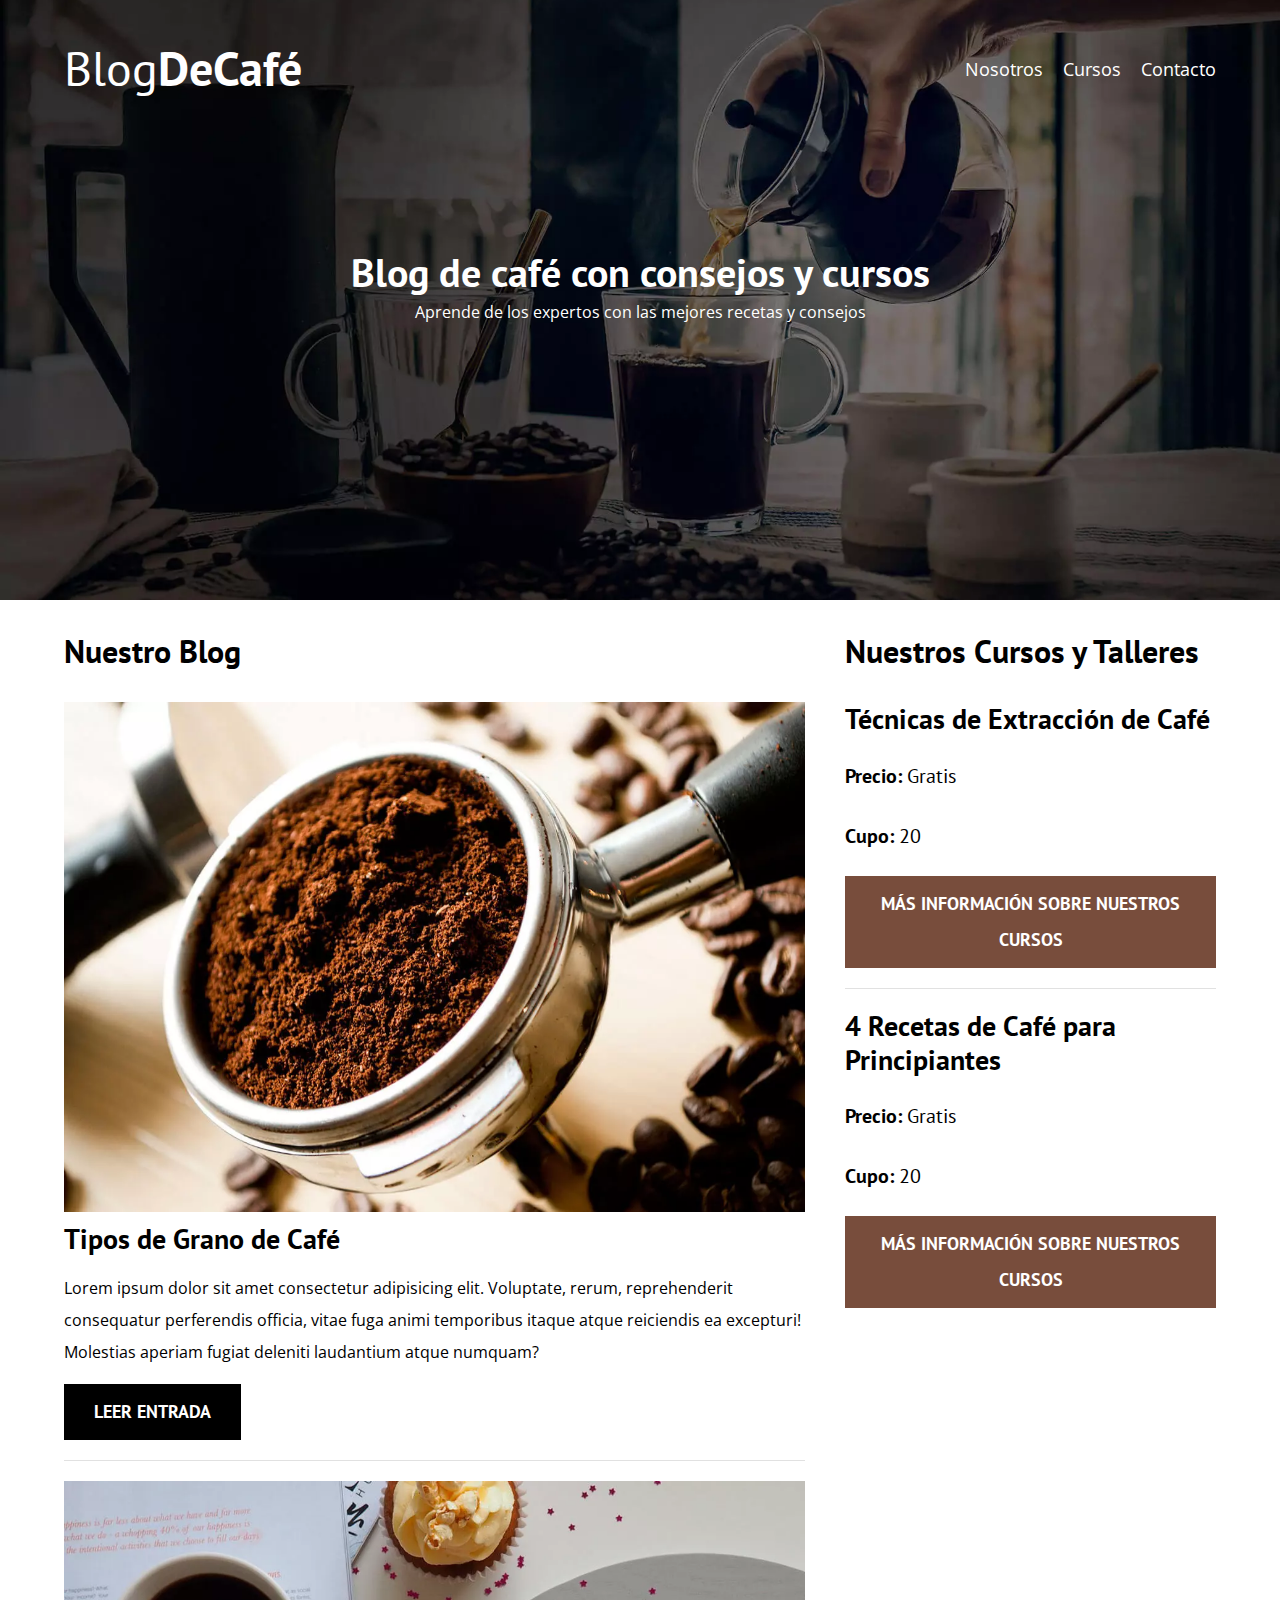
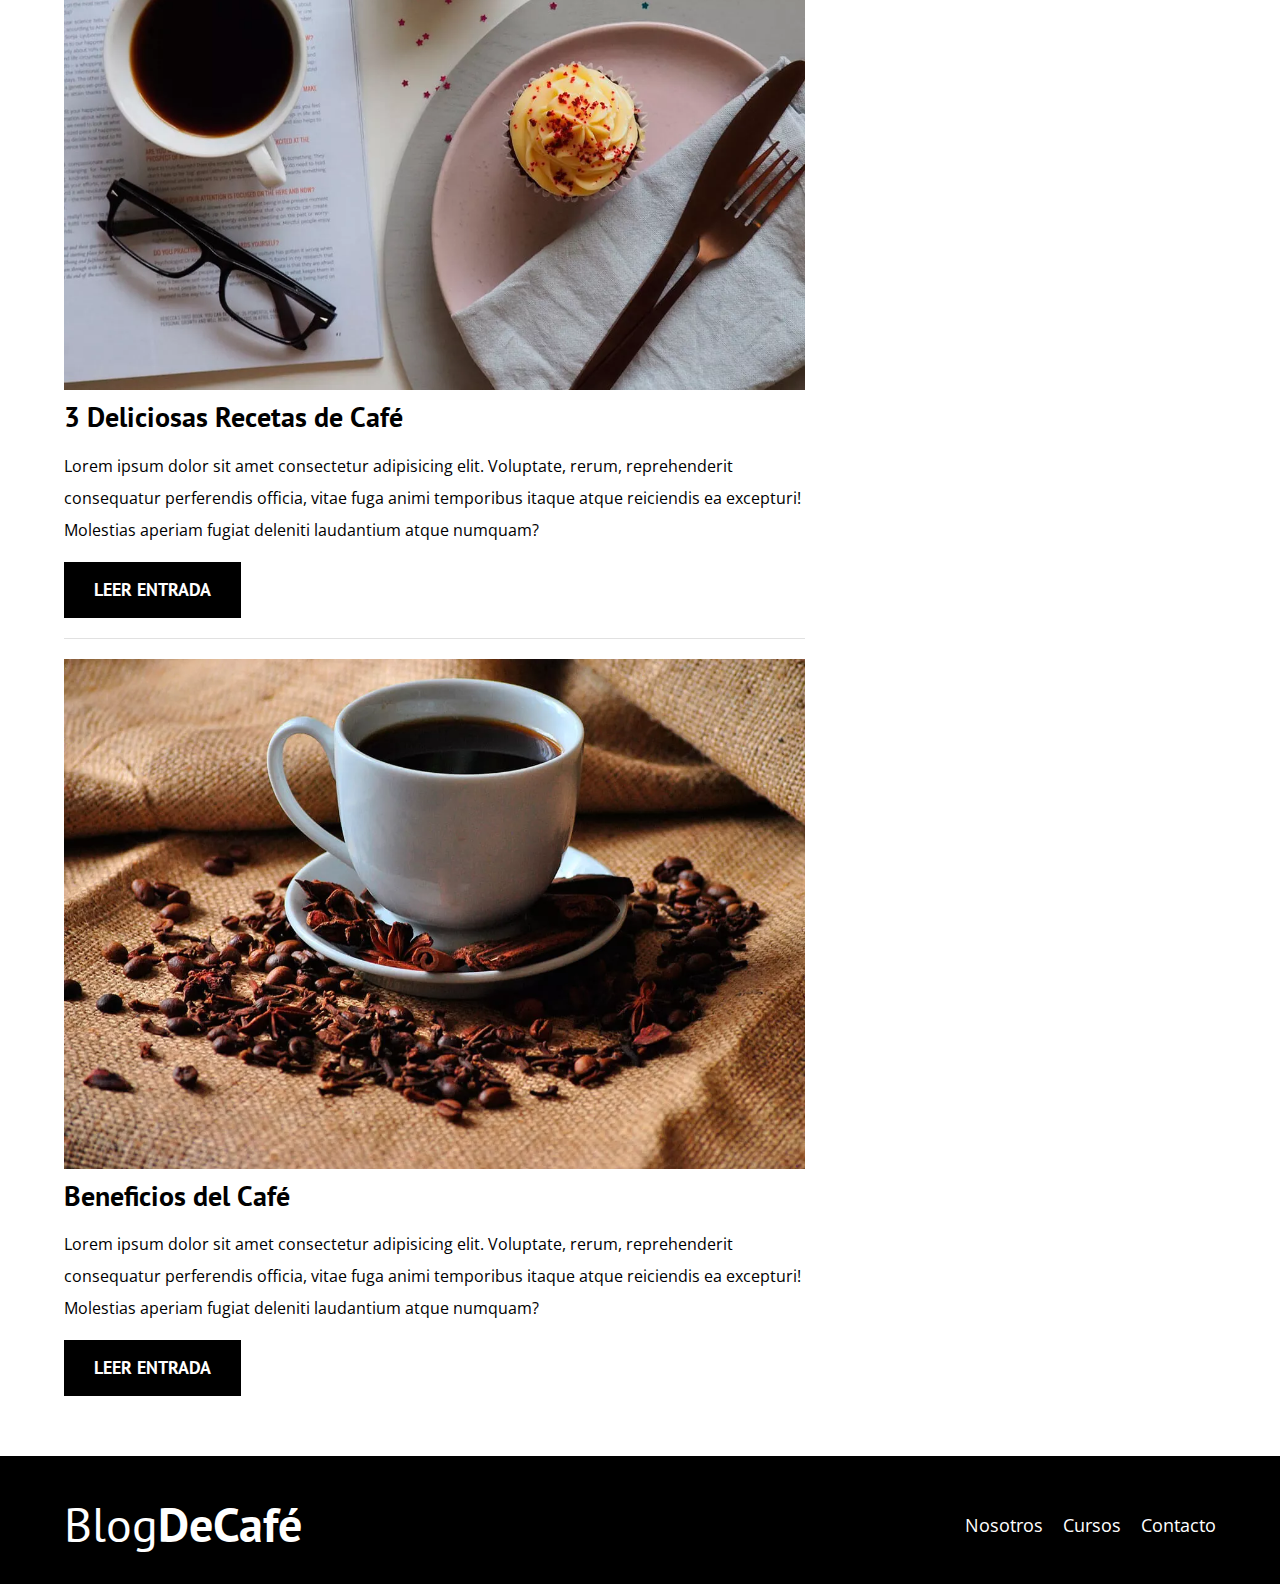
<file: blogdecafe_fin/index.html>
<!DOCTYPE html>
<html lang="en">
<head>
    <meta charset="UTF-8">
    <meta name="viewport" content="width=device-width, initial-scale=1.0">
    <title>BlogDeCafé</title>
    <meta name="description" content="Página web de blog de café">

    <!-- Prefetch -->
    <link rel="prefetch" href="nosotros.html" as="document">

    <!-- Preload -->
    <link rel="preload" href="css/normalize.css" as="style">
    <link rel="stylesheet" href="css/normalize.css">

    <link rel="preload" href="https://fonts.googleapis.com/css2?family=Open+Sans&family=PT+Sans:wght@400;700&display=swap"  crossorigin="crossorigin" as="font">
    <link href="https://fonts.googleapis.com/css2?family=Open+Sans&family=PT+Sans:wght@400;700&display=swap" rel="stylesheet">
    
    <link rel="preload" href="css/style.css" as="style">
    <link rel="stylesheet" href="css/style.css">
</head>
<body>

    <header class="header">

        <div class="contenedor">
            <div class="barra">
                <a class="logo" href="index.html">
                    <h1 class="logo__nombre no-margin centrar-texto">Blog<span class="logo__bold">DeCafé</span></h1>
                </a>

                <nav class="navegacion">
                    <a href="nosotros.html" class="navegacion__enlace">Nosotros</a>
                    <a href="cursos.html" class="navegacion__enlace">Cursos</a>
                    <a href="contacto.html" class="navegacion__enlace">Contacto</a>
                </nav>
            </div>
        </div>

        <div class="header__texto">
            <h2 class="no-margin">Blog de café con consejos y cursos</h2>
            <p class="no-margin">Aprende de los expertos con las mejores recetas y consejos</p>
        </div>
    </header>

    <div class="contenedor contenido-principal">
        <main class="blog">
            <h3>Nuestro Blog</h3>

            <article class="entrada">
                <div class="entrada__imagen">
                    <picture>
                        <source loading="lazy"  srcset="img/blog1.webp" type="image/webp">
                        <img loading="lazy" src="img/blog1.jpg" alt="imagen blog"> 
                    </picture>
                </div>

                <div class="entrada__contenido">
                    <h4 class="no-margin">Tipos de Grano de Café</h4>
                    <p>Lorem ipsum dolor sit amet consectetur adipisicing elit. Voluptate, rerum, reprehenderit consequatur perferendis officia, vitae fuga animi temporibus itaque atque reiciendis ea excepturi! Molestias aperiam fugiat deleniti laudantium atque numquam?</p>
                    <a href="entrada.html" class="boton boton--primario">Leer Entrada</a>
                </div>
            </article>

            <article class="entrada">
                <div class="entrada__imagen">
                    <picture>
                        <source loading="lazy"  srcset="img/blog2.webp" type="image/webp">
                        <img loading="lazy" src="img/blog2.jpg" alt="imagen blog"> 
                    </picture>
                </div>

                <div class="entrada__contenido">
                    <h4 class="no-margin">3 Deliciosas Recetas de Café</h4>
                    <p>Lorem ipsum dolor sit amet consectetur adipisicing elit. Voluptate, rerum, reprehenderit consequatur perferendis officia, vitae fuga animi temporibus itaque atque reiciendis ea excepturi! Molestias aperiam fugiat deleniti laudantium atque numquam?</p>
                    <a href="entrada.html" class="boton boton--primario">Leer Entrada</a>
                </div>
            </article>

            <article class="entrada">
                <div class="entrada__imagen">
                    <picture>
                        <source loading="lazy"  srcset="img/blog3.webp" type="image/webp">
                        <img loading="lazy" src="img/blog3.jpg" alt="imagen blog"> 
                    </picture>
                </div>

                <div class="entrada__contenido">
                    <h4 class="no-margin">Beneficios del Café</h4>
                    <p>Lorem ipsum dolor sit amet consectetur adipisicing elit. Voluptate, rerum, reprehenderit consequatur perferendis officia, vitae fuga animi temporibus itaque atque reiciendis ea excepturi! Molestias aperiam fugiat deleniti laudantium atque numquam?</p>
                    <a href="entrada.html" class="boton boton--primario">Leer Entrada</a>
                </div>
            </article>
        </main>
        <aside class="sidebar">
            <h3>Nuestros Cursos y Talleres</h3>

            <ul class="cursos no-padding">
                <li class="widget-curso">
                    <h4 class="no-margin">Técnicas de Extracción de Café</h4>
                    <p class="widget-curso__label">Precio: 
                        <span class="widget-curso__info">Gratis</span>
                    </p>
                    <p class="widget-curso__label">Cupo: 
                        <span class="widget-curso__info">20</span>
                    </p>
                    <a href="entrada.html" class="boton boton--secundario">Más Información sobre nuestros cursos</a>
                </li>

                <li class="widget-curso">
                    <h4 class="no-margin">4 Recetas de Café para Principiantes</h4>
                    <p class="widget-curso__label">Precio: 
                        <span class="widget-curso__info">Gratis</span>
                    </p>
                    <p class="widget-curso__label">Cupo: 
                        <span class="widget-curso__info">20</span>
                    </p>
                    <a href="entrada.html" class="boton boton--secundario">Más Información sobre nuestros cursos</a>
                </li>
            </ul>
        </aside>
    </div>

    <footer class="footer">
        <div class="contenedor">
            <div class="barra">
                <a class="logo" href="index.html">
                    <h1 class="logo__nombre no-margin centrar-texto">Blog<span class="logo__bold">DeCafé</span></h1>
                </a>

                <nav class="navegacion">
                    <a href="nosotros.html" class="navegacion__enlace">Nosotros</a>
                    <a href="cursos.html" class="navegacion__enlace">Cursos</a>
                    <a href="contacto.html" class="navegacion__enlace">Contacto</a>
                </nav>
            </div>
        </div>
    </footer>
    
    <script src="js/modernizr.js"></script>
</body>
</html>
</file>
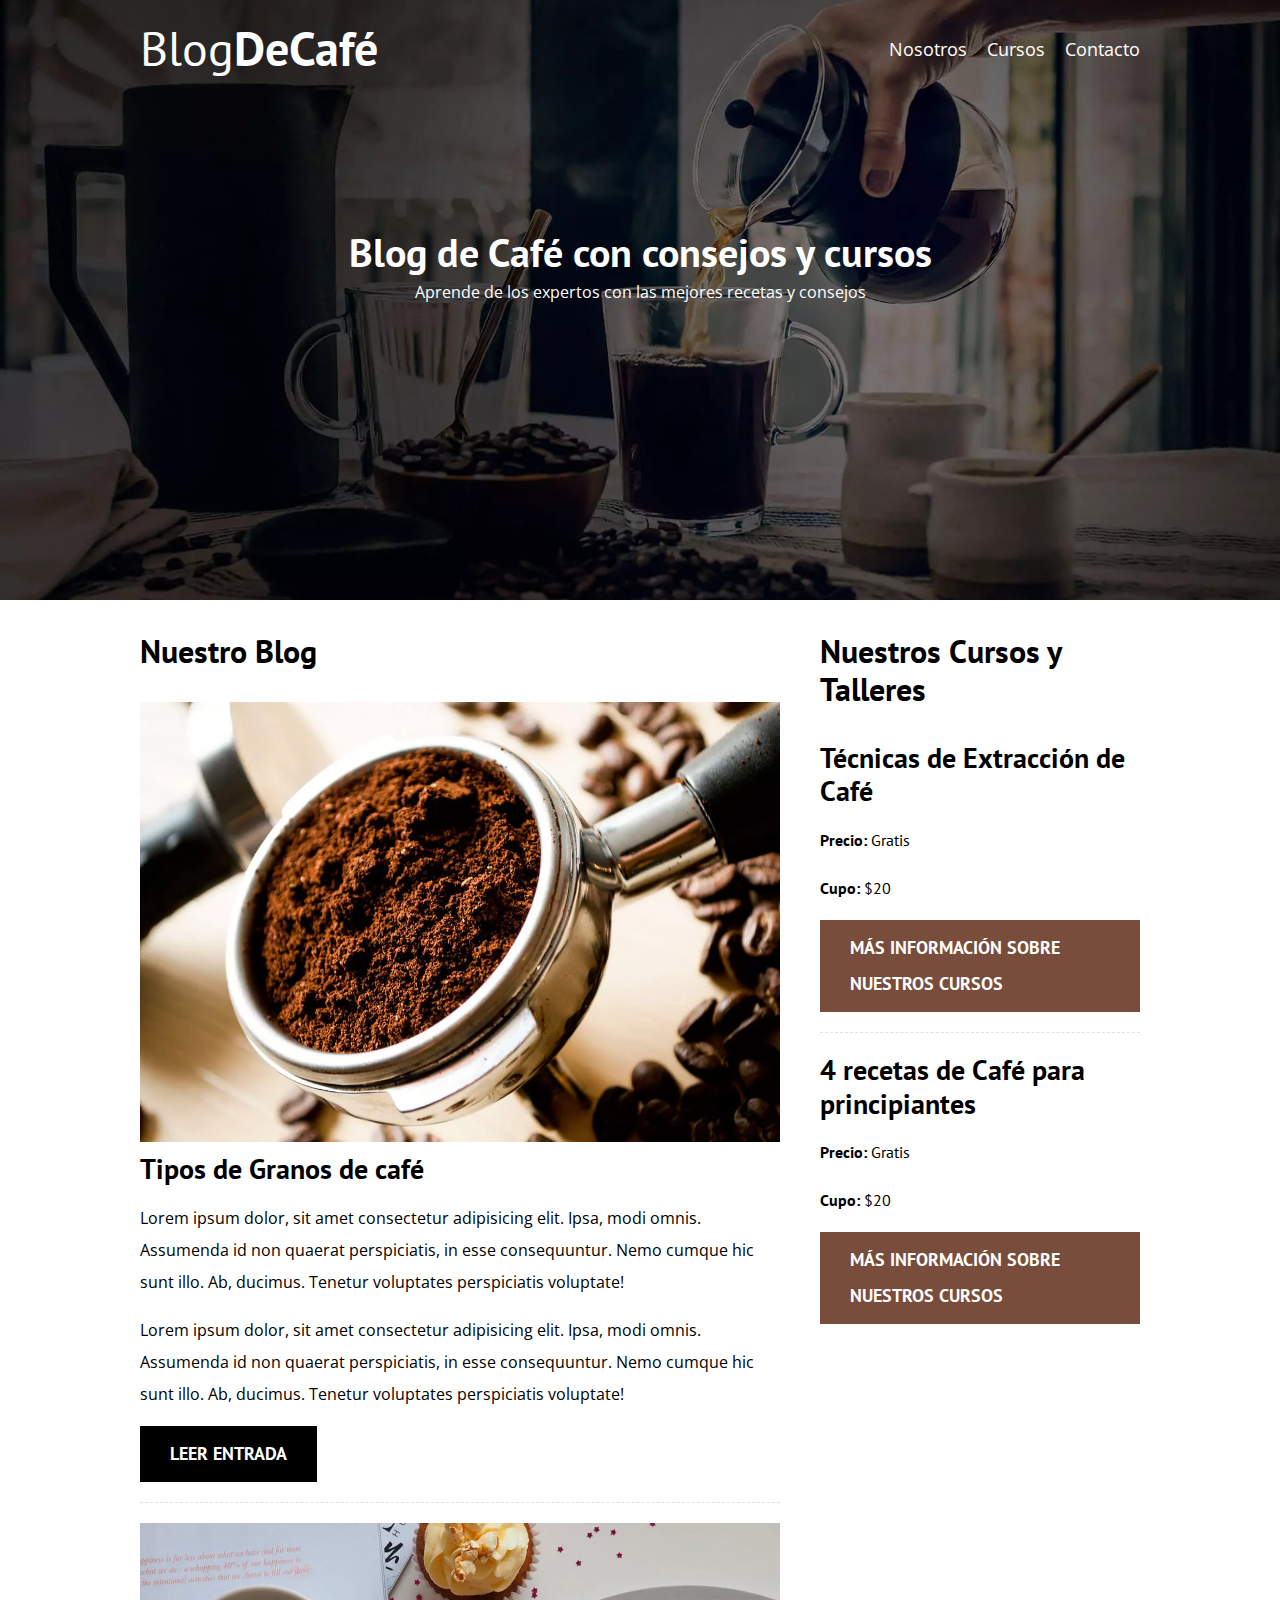
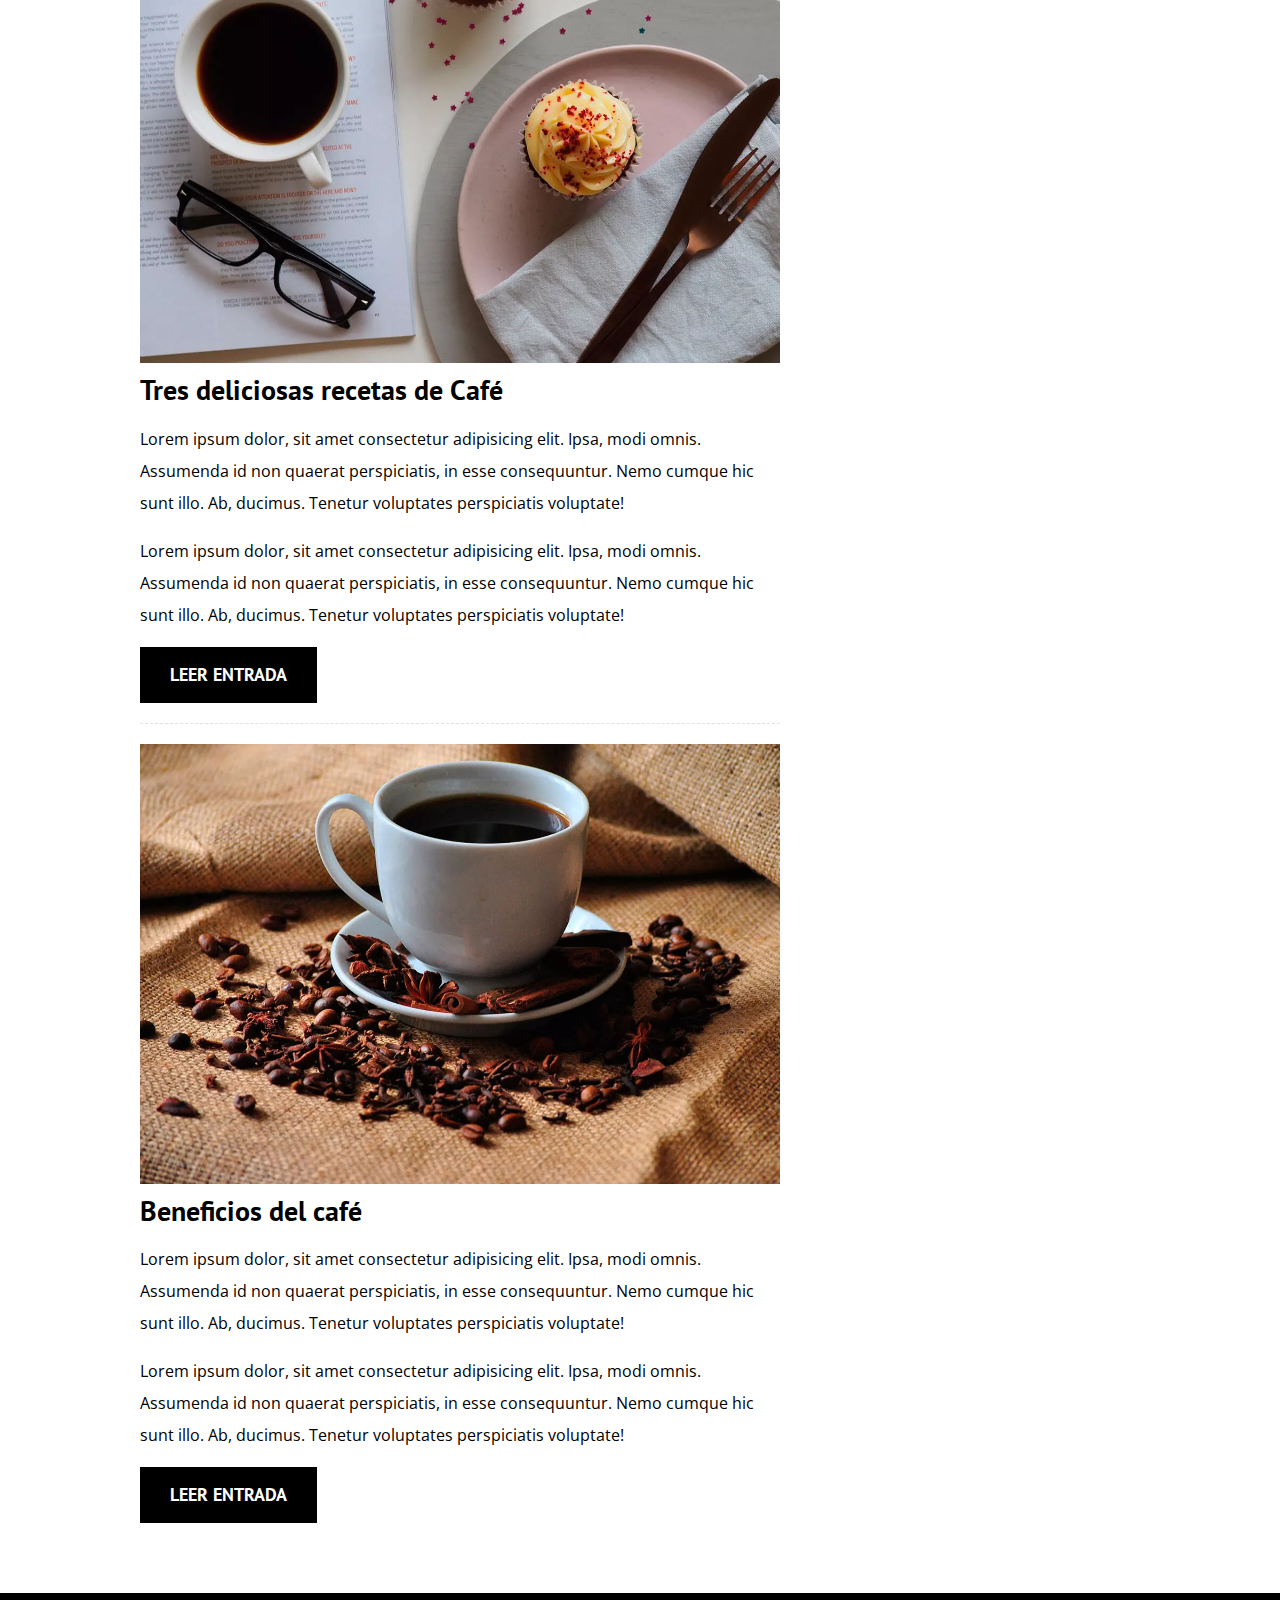
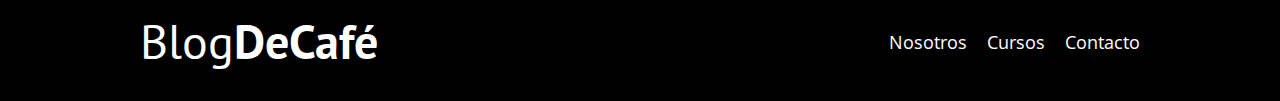
<file: blogdecafe_inicio/index.html>
<!DOCTYPE html>
<html lang="en">
<head>
    <meta charset="UTF-8">
    <meta name="viewport" content="width=device-width, initial-scale=1.0">
    <meta name="description" content="Blog de Café">
    <title>Blog del Café</title>
    <link rel="preload" href="css/normalize.css" as="style">
    <link rel="stylesheet" href="css/normalize.css">
    <link rel="preconnect" href="https://fonts.googleapis.com">
    <link rel="preconnect" href="https://fonts.gstatic.com" crossorigin>
    <link href="https://fonts.googleapis.com/css2?family=Open+Sans&family=PT+Sans:wght@400;700&display=swap" rel="stylesheet">
    <link rel="preload" href="css/style.css" as="style">
    <link rel="stylesheet" href="css/style.css">
    <link rel="prefetch" href="cursos.html" as="document">
</head>
<body> 
        <header class="header">

            <div class="contenedor">
                <div class="barra">
                    <a class="logo" href="index.html">
                        <h1 class="logo__nombre no-margin centrar-texto">Blog<span class="logo__bold">DeCafé</span></h1>
                    </a>

                    <nav class="navegacion">
                        <a href="nosotros.html" class="navegacion__enlace">Nosotros</a>
                        <a href="cursos.html" class="navegacion__enlace">Cursos</a>
                        <a href="contacto.html" class="navegacion__enlace">Contacto</a>
                    </nav>
                </div>

            </div>


            <div class="header__texto">
                <h2 class="no-margin">Blog de Café con consejos y cursos</h2>
                <p class="no-margin">Aprende de los expertos con las mejores recetas y consejos</p>
            </div>        
        </header>

        <div class="contenedor contenido-principal">
            <main class="blog">
                <h3>Nuestro Blog</h3>

                <article class="entrada">
                    <div class="entrada__imagen">
                        <picture>
                            <source loading="lazy" srcset="img/blog1.webp" type="image/webp">
                            <img loading="lazy" src="img/blog1.jpg" alt="imagen blog">
                        </picture>
                    </div>

                    <div class="entrada__contenido">
                        <h4 class="no-margin">Tipos de Granos de café</h4>
                        <p>Lorem ipsum dolor, sit amet consectetur adipisicing elit. 
                            Ipsa, modi omnis. Assumenda id non quaerat perspiciatis, in esse consequuntur. 
                            Nemo cumque hic sunt illo. Ab, ducimus. Tenetur voluptates perspiciatis voluptate!</p>
                            <p>Lorem ipsum dolor, sit amet consectetur adipisicing elit. 
                                Ipsa, modi omnis. Assumenda id non quaerat perspiciatis, in esse consequuntur. 
                                Nemo cumque hic sunt illo. Ab, ducimus. Tenetur voluptates perspiciatis voluptate!</p>
                        <a class="boton boton--primario" href="entrada.html">Leer Entrada</a>        
                    </div>
                </article>

                <article class="entrada">
                    <div class="entrada__imagen">
                        <picture>
                            <source loading="lazy" srcset="img/blog2.webp" type="image/webp">
                            <img loading="lazy" src="img/blog2.jpg" alt="imagen blog">
                        <picture>

                    </div>

                    <div class="entrada__contenido">
                        <h4 class="no-margin">Tres deliciosas recetas de Café</h4>
                        <p>Lorem ipsum dolor, sit amet consectetur adipisicing elit. 
                            Ipsa, modi omnis. Assumenda id non quaerat perspiciatis, in esse consequuntur. 
                            Nemo cumque hic sunt illo. Ab, ducimus. Tenetur voluptates perspiciatis voluptate!</p>
                            <p>Lorem ipsum dolor, sit amet consectetur adipisicing elit. 
                                Ipsa, modi omnis. Assumenda id non quaerat perspiciatis, in esse consequuntur. 
                                Nemo cumque hic sunt illo. Ab, ducimus. Tenetur voluptates perspiciatis voluptate!</p>
                        <a class="boton boton--primario" href="entrada.html">Leer Entrada</a>        
                    </div>
                </article>

                <article class="entrada">
                    <div class="entrada__imagen">
                        <picture>
                            <source loading="lazy" srcset="img/blog3.webp" type="image/webp">
                            <img loading="lazy" src="img/blog3.jpg" alt="imagen blog">
                        <picture>
                    </div>

                    <div class="entrada__contenido">
                        <h4 class="no-margin">Beneficios del café</h4>
                        <p>Lorem ipsum dolor, sit amet consectetur adipisicing elit. 
                            Ipsa, modi omnis. Assumenda id non quaerat perspiciatis, in esse consequuntur. 
                            Nemo cumque hic sunt illo. Ab, ducimus. Tenetur voluptates perspiciatis voluptate!</p>
                            <p>Lorem ipsum dolor, sit amet consectetur adipisicing elit. 
                                Ipsa, modi omnis. Assumenda id non quaerat perspiciatis, in esse consequuntur. 
                                Nemo cumque hic sunt illo. Ab, ducimus. Tenetur voluptates perspiciatis voluptate!</p>
                        <a class="boton boton--primario" href="entrada.html">Leer Entrada</a>        
                    </div>
                </article>

                
            </main>
            <aside class="sidebar">
                <h3>Nuestros Cursos y Talleres</h3>
                <ul class="cursos no-padding">
                    <li class="widget-curso">
                        <h4 class="no-margin">Técnicas de Extracción de Café</h4>
                        <p class="widget-curso__label">Precio:
                            <span class="widget-curso__info">Gratis
                            </span>
                        </p>

                        <p class="widget-curso__label">Cupo:
                            <span class="widget-curso__info">$20
                            </span>
                        </p>
                        <a class="boton boton--secundario" href="entrada.html">Más Información Sobre Nuestros Cursos</a> 

                    </li>

                    <li class="widget-curso">
                        <h4 class="no-margin">4 recetas de Café para principiantes</h4>
                        <p class="widget-curso__label">Precio:
                            <span class="widget-curso__info">Gratis
                            </span>
                        </p>

                        <p class="widget-curso__label">Cupo:
                            <span class="widget-curso__info">$20
                            </span>
                        </p>
                        <a class="boton boton--secundario" href="entrada.html">Más Información Sobre Nuestros Cursos</a> 

                    </li>
                </ul>
            </aside>
            
        </div>
    <footer class="footer">
        <div class="contenedor centrar-footer">
            <div class="barra">
                <a class="logo" href="index.html">
                    <h1 class="logo__nombre no-margin centrar-texto">Blog<span class="logo__bold">DeCafé</span></h1>
                </a>

                <nav class="navegacion">
                    <a href="nosotros.html" class="navegacion__enlace">Nosotros</a>
                    <a href="cursos.html" class="navegacion__enlace">Cursos</a>
                    <a href="contacto.html" class="navegacion__enlace">Contacto</a>
                </nav>
            </div>

        </div>

    </footer>  
    
   <script src="js/modernizr.js"></script> 
</body>
</html>
</file>
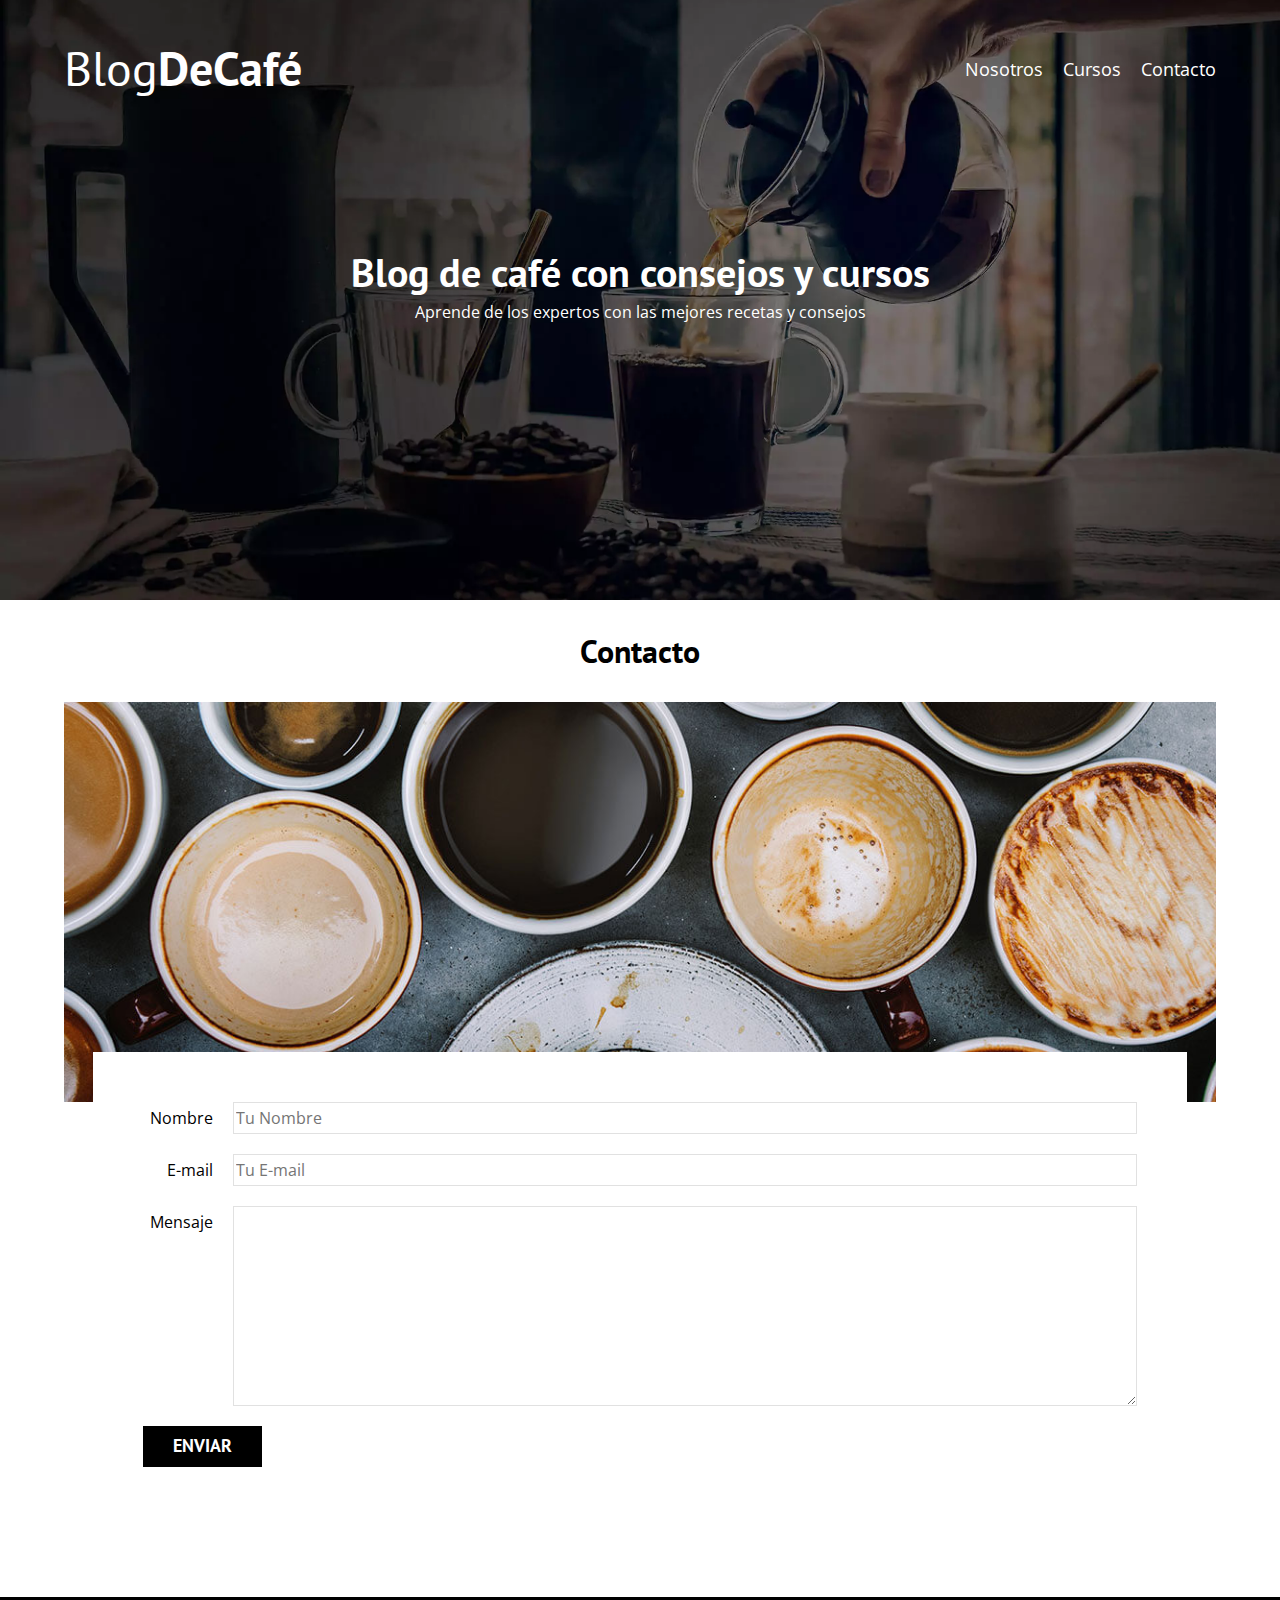
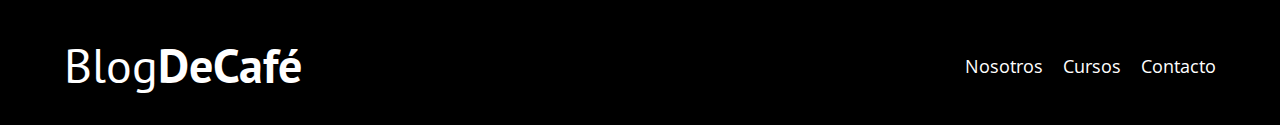
<file: blogdecafe_fin/contacto.html>
<!DOCTYPE html>
<html lang="en">
<head>
    <meta charset="UTF-8">
    <meta name="viewport" content="width=device-width, initial-scale=1.0">
    <title>BlogDeCafé</title>
    <link rel="stylesheet" href="css/normalize.css">
    <link href="https://fonts.googleapis.com/css2?family=Open+Sans&family=PT+Sans:wght@400;700&display=swap" rel="stylesheet">
    <link rel="stylesheet" href="css/style.css">
</head>
<body>

    <header class="header">

        <div class="contenedor">
            <div class="barra">
                <a class="logo" href="index.html">
                    <h1 class="logo__nombre no-margin centrar-texto">Blog<span class="logo__bold">DeCafé</span></h1>
                </a>

                <nav class="navegacion">
                    <a href="nosotros.html" class="navegacion__enlace">Nosotros</a>
                    <a href="cursos.html" class="navegacion__enlace">Cursos</a>
                    <a href="contacto.html" class="navegacion__enlace">Contacto</a>
                </nav>
            </div>
        </div>

        <div class="header__texto">
            <h2 class="no-margin">Blog de café con consejos y cursos</h2>
            <p class="no-margin">Aprende de los expertos con las mejores recetas y consejos</p>
        </div>
    </header>

    <main class="contenedor">
        <h3 class="centrar-texto">Contacto</h3>

        <div class="contacto-bg"></div>

        <form class="formulario">
            <div class="campo">
                <label class="campo__label" for="nombre">Nombre</label>
                <input 
                    class="campo__field"
                    type="text" 
                    placeholder="Tu Nombre" 
                    id="nombre"
                >
            </div>
            <div class="campo">
                <label class="campo__label" for="email">E-mail</label>
                <input 
                    class="campo__field"
                    type="email" 
                    placeholder="Tu E-mail" 
                    id="email"
                >
            </div>
            <div class="campo">
                <label class="campo__label" for="mensaje">Mensaje</label>
                <textarea 
                    class="campo__field campo__field--textarea"
                    id="mensaje"
                ></textarea>
            </div>

            <div class="campo">
                <input type="submit" value="Enviar" class="boton boton--primario">
            </div>
        </form>

        
    </main>

    <footer class="footer">
        <div class="contenedor">
            <div class="barra">
                <a class="logo" href="index.html">
                    <h1 class="logo__nombre no-margin centrar-texto">Blog<span class="logo__bold">DeCafé</span></h1>
                </a>

                <nav class="navegacion">
                    <a href="nosotros.html" class="navegacion__enlace">Nosotros</a>
                    <a href="cursos.html" class="navegacion__enlace">Cursos</a>
                    <a href="contacto.html" class="navegacion__enlace">Contacto</a>
                </nav>
            </div>
        </div>
    </footer>
    <script src="js/modernizr.js"></script>
</body>
</html>
</file>
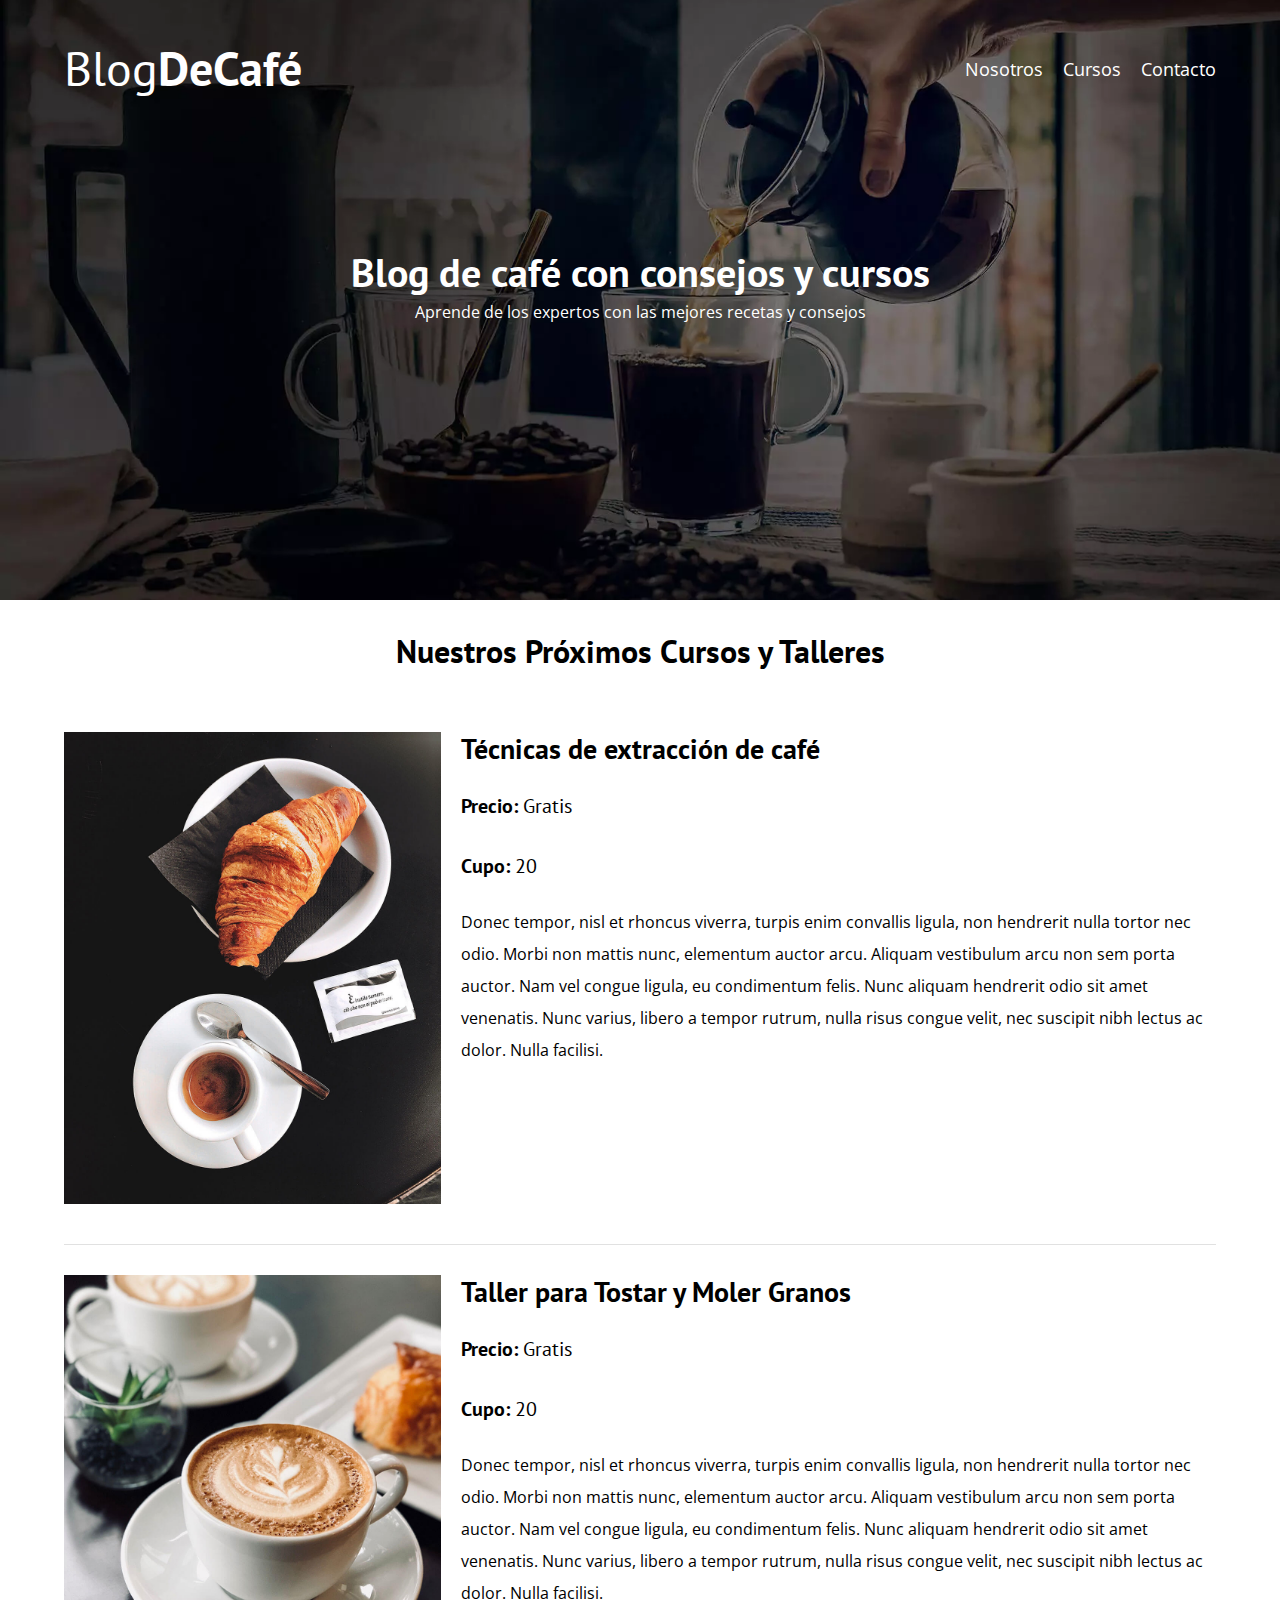
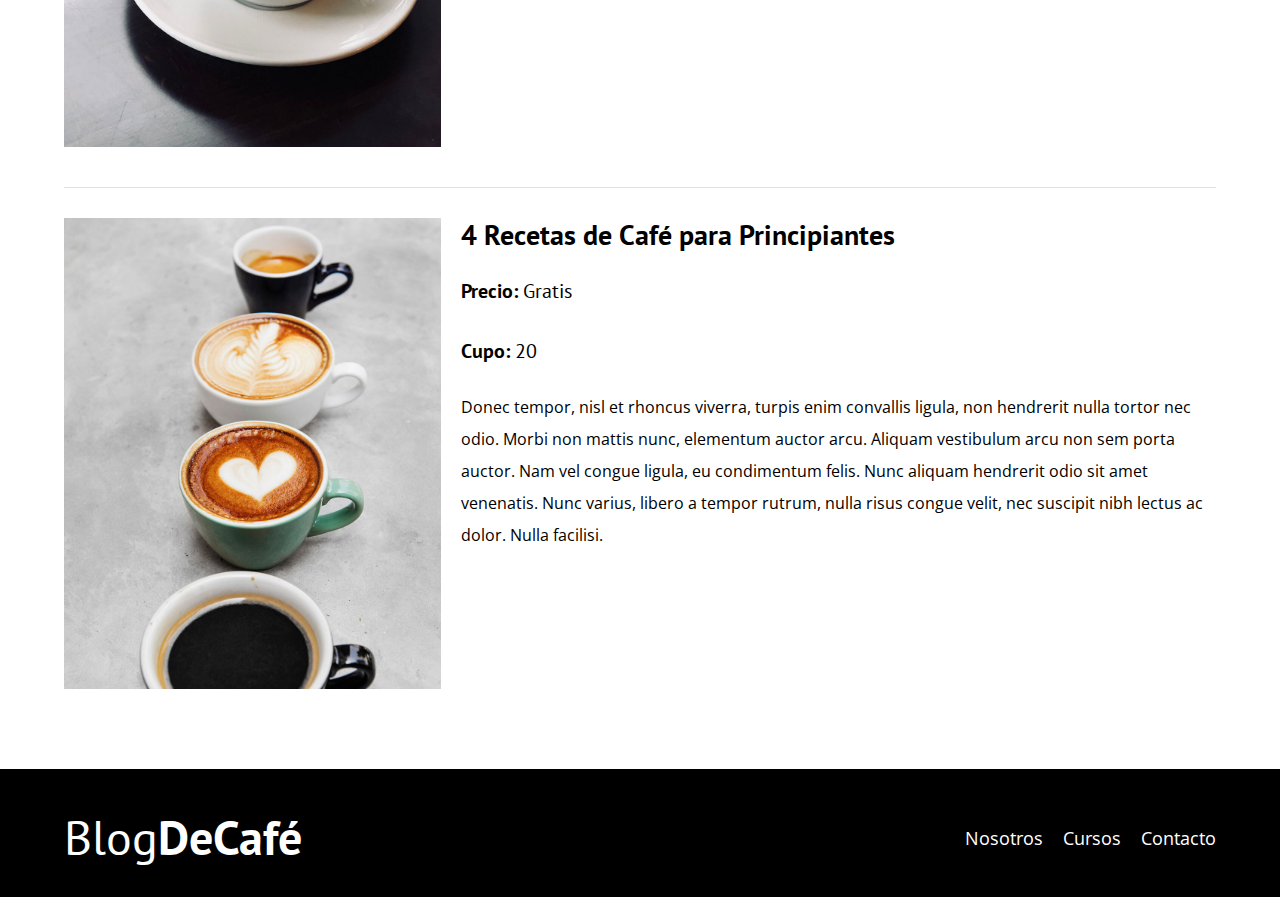
<file: blogdecafe_fin/cursos.html>
<!DOCTYPE html>
<html lang="en">
<head>
    <meta charset="UTF-8">
    <meta name="viewport" content="width=device-width, initial-scale=1.0">
    <title>BlogDeCafé</title>
    <link rel="stylesheet" href="css/normalize.css">
    <link href="https://fonts.googleapis.com/css2?family=Open+Sans&family=PT+Sans:wght@400;700&display=swap" rel="stylesheet">
    <link rel="stylesheet" href="css/style.css">
</head>
<body>

    <header class="header">

        <div class="contenedor">
            <div class="barra">
                <a class="logo" href="index.html">
                    <h1 class="logo__nombre no-margin centrar-texto">Blog<span class="logo__bold">DeCafé</span></h1>
                </a>

                <nav class="navegacion">
                    <a href="nosotros.html" class="navegacion__enlace">Nosotros</a>
                    <a href="cursos.html" class="navegacion__enlace">Cursos</a>
                    <a href="contacto.html" class="navegacion__enlace">Contacto</a>
                </nav>
            </div>
        </div>

        <div class="header__texto">
            <h2 class="no-margin">Blog de café con consejos y cursos</h2>
            <p class="no-margin">Aprende de los expertos con las mejores recetas y consejos</p>
        </div>
    </header>

    <main class="contenedor">
        <h3 class="centrar-texto">Nuestros Próximos Cursos y Talleres</h3>

        <div class="curso">
            <div class="curso__imagen">
                <img src="img/curso1.jpg" alt="Imagen del curso">
            </div>
            <div class="curso__informacion">
                <h4 class="no-margin">Técnicas de extracción de café</h4>
                <p class="curso__label">Precio: 
                    <span class="curso__info">Gratis</span>
                </p>
                <p class="curso__label">Cupo: 
                    <span class="curso__info">20</span>
                </p>
                <p class="curso__descripcion">
                    Donec tempor, nisl et rhoncus viverra, turpis enim convallis ligula, non hendrerit nulla tortor nec odio. Morbi non mattis nunc, elementum auctor arcu. Aliquam vestibulum arcu non sem porta auctor. Nam vel congue ligula, eu condimentum felis. Nunc aliquam hendrerit odio sit amet venenatis. Nunc varius, libero a tempor rutrum, nulla risus congue velit, nec suscipit nibh lectus ac dolor. Nulla facilisi.
                </p>
            </div> <!--.curso-informacion-->
        </div> <!--.curso -->

        <div class="curso">
            <div class="curso__imagen">
                <img src="img/curso2.jpg" alt="Imagen del curso">
            </div>
            <div class="curso__informacion">
                <h4 class="no-margin">Taller para Tostar y Moler Granos</h4>
                <p class="curso__label">Precio: 
                    <span class="curso__info">Gratis</span>
                </p>
                <p class="curso__label">Cupo: 
                    <span class="curso__info">20</span>
                </p>
                <p class="curso__descripcion">
                    Donec tempor, nisl et rhoncus viverra, turpis enim convallis ligula, non hendrerit nulla tortor nec odio. Morbi non mattis nunc, elementum auctor arcu. Aliquam vestibulum arcu non sem porta auctor. Nam vel congue ligula, eu condimentum felis. Nunc aliquam hendrerit odio sit amet venenatis. Nunc varius, libero a tempor rutrum, nulla risus congue velit, nec suscipit nibh lectus ac dolor. Nulla facilisi.
                </p>
            </div> <!--.curso-informacion-->
        </div> <!--.curso -->

        <div class="curso">
            <div class="curso__imagen">
                <img src="img/curso3.jpg" alt="Imagen del curso">
            </div>
            <div class="curso__informacion">
                <h4 class="no-margin">4 Recetas de Café para Principiantes</h4>
                <p class="curso__label">Precio: 
                    <span class="curso__info">Gratis</span>
                </p>
                <p class="curso__label">Cupo: 
                    <span class="curso__info">20</span>
                </p>
                <p class="curso__descripcion">
                    Donec tempor, nisl et rhoncus viverra, turpis enim convallis ligula, non hendrerit nulla tortor nec odio. Morbi non mattis nunc, elementum auctor arcu. Aliquam vestibulum arcu non sem porta auctor. Nam vel congue ligula, eu condimentum felis. Nunc aliquam hendrerit odio sit amet venenatis. Nunc varius, libero a tempor rutrum, nulla risus congue velit, nec suscipit nibh lectus ac dolor. Nulla facilisi.
                </p>
            </div> <!--.curso-informacion-->
        </div> <!--.curso -->

        
    </main>

    <footer class="footer">
        <div class="contenedor">
            <div class="barra">
                <a class="logo" href="index.html">
                    <h1 class="logo__nombre no-margin centrar-texto">Blog<span class="logo__bold">DeCafé</span></h1>
                </a>

                <nav class="navegacion">
                    <a href="nosotros.html" class="navegacion__enlace">Nosotros</a>
                    <a href="cursos.html" class="navegacion__enlace">Cursos</a>
                    <a href="contacto.html" class="navegacion__enlace">Contacto</a>
                </nav>
            </div>
        </div>
    </footer>
    <script src="js/modernizr.js"></script>
</body>
</html>
</file>
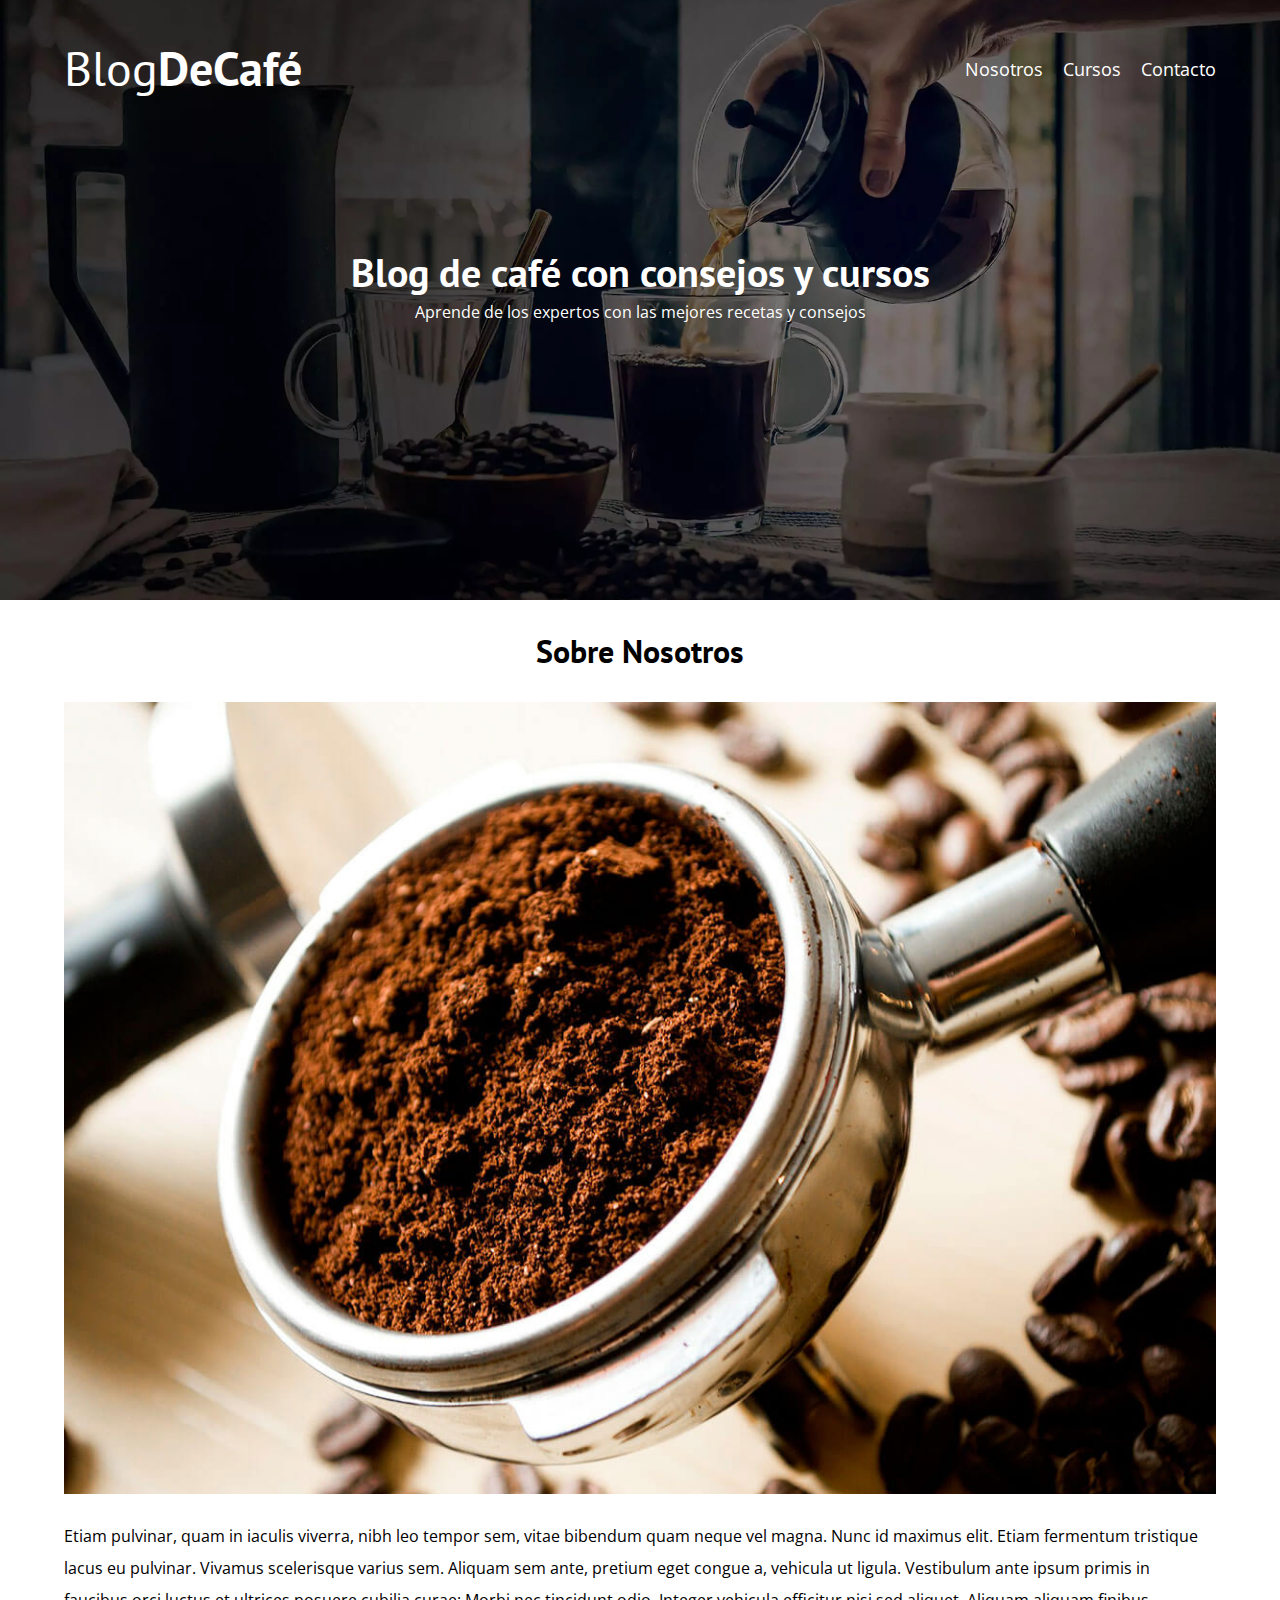
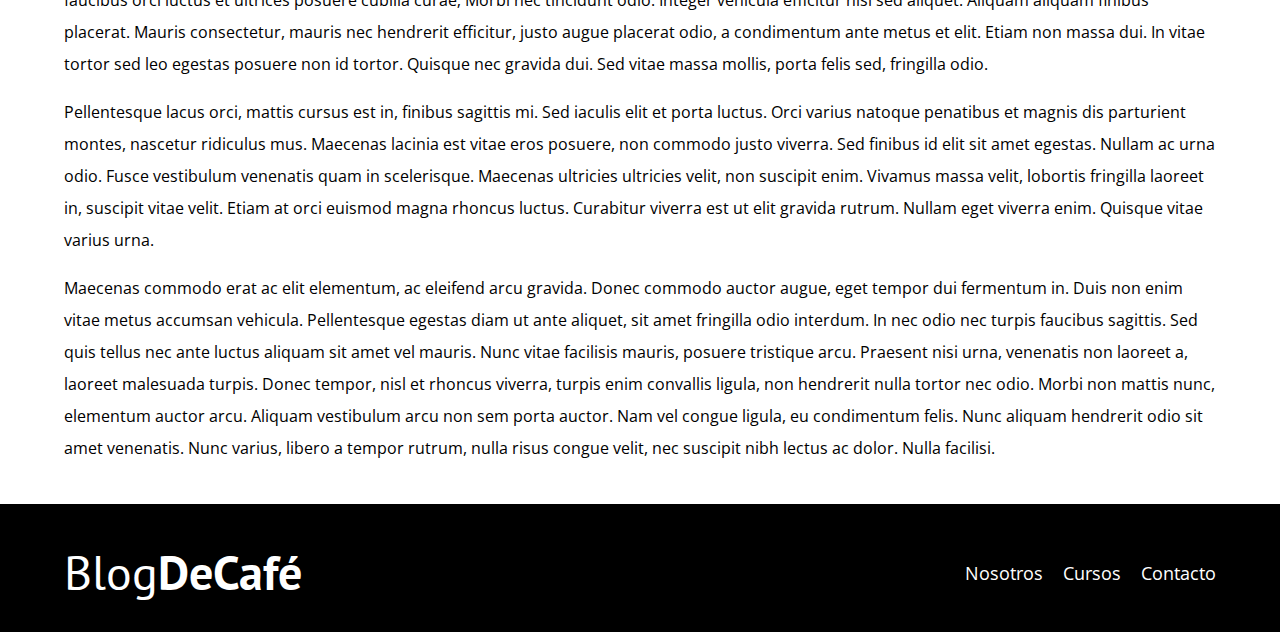
<file: blogdecafe_fin/entrada.html>
<!DOCTYPE html>
<html lang="en">
<head>
    <meta charset="UTF-8">
    <meta name="viewport" content="width=device-width, initial-scale=1.0">
    <title>BlogDeCafé</title>
    <link rel="stylesheet" href="css/normalize.css">
    <link href="https://fonts.googleapis.com/css2?family=Open+Sans&family=PT+Sans:wght@400;700&display=swap" rel="stylesheet">
    <link rel="stylesheet" href="css/style.css">
</head>
<body>

    <header class="header">

        <div class="contenedor">
            <div class="barra">
                <a class="logo" href="index.html">
                    <h1 class="logo__nombre no-margin centrar-texto">Blog<span class="logo__bold">DeCafé</span></h1>
                </a>

                <nav class="navegacion">
                    <a href="nosotros.html" class="navegacion__enlace">Nosotros</a>
                    <a href="cursos.html" class="navegacion__enlace">Cursos</a>
                    <a href="contacto.html" class="navegacion__enlace">Contacto</a>
                </nav>
            </div>
        </div>

        <div class="header__texto">
            <h2 class="no-margin">Blog de café con consejos y cursos</h2>
            <p class="no-margin">Aprende de los expertos con las mejores recetas y consejos</p>
        </div>
    </header>

    <main class="contenedor">
        <h3 class="centrar-texto">Sobre Nosotros</h3>

        <img src="img/blog1.jpg" alt="imagen del blog">

        <p>Etiam pulvinar, quam in iaculis viverra, nibh leo tempor sem, vitae bibendum quam neque vel magna. Nunc id maximus elit. Etiam fermentum tristique lacus eu pulvinar. Vivamus scelerisque varius sem. Aliquam sem ante, pretium eget congue a, vehicula ut ligula. Vestibulum ante ipsum primis in faucibus orci luctus et ultrices posuere cubilia curae; Morbi nec tincidunt odio. Integer vehicula efficitur nisi sed aliquet. Aliquam aliquam finibus placerat. Mauris consectetur, mauris nec hendrerit efficitur, justo augue placerat odio, a condimentum ante metus et elit. Etiam non massa dui. In vitae tortor sed leo egestas posuere non id tortor. Quisque nec gravida dui. Sed vitae massa mollis, porta felis sed, fringilla odio.</p>

        <p> Pellentesque lacus orci, mattis cursus est in, finibus sagittis mi. Sed iaculis elit et porta luctus. Orci varius natoque penatibus et magnis dis parturient montes, nascetur ridiculus mus. Maecenas lacinia est vitae eros posuere, non commodo justo viverra. Sed finibus id elit sit amet egestas. Nullam ac urna odio. Fusce vestibulum venenatis quam in scelerisque. Maecenas ultricies ultricies velit, non suscipit enim. Vivamus massa velit, lobortis fringilla laoreet in, suscipit vitae velit. Etiam at orci euismod magna rhoncus luctus. Curabitur viverra est ut elit gravida rutrum. Nullam eget viverra enim. Quisque vitae varius urna.</p>

        <p>Maecenas commodo erat ac elit elementum, ac eleifend arcu gravida. Donec commodo auctor augue, eget tempor dui fermentum in. Duis non enim vitae metus accumsan vehicula. Pellentesque egestas diam ut ante aliquet, sit amet fringilla odio interdum. In nec odio nec turpis faucibus sagittis. Sed quis tellus nec ante luctus aliquam sit amet vel mauris. Nunc vitae facilisis mauris, posuere tristique arcu. Praesent nisi urna, venenatis non laoreet a, laoreet malesuada turpis. Donec tempor, nisl et rhoncus viverra, turpis enim convallis ligula, non hendrerit nulla tortor nec odio. Morbi non mattis nunc, elementum auctor arcu. Aliquam vestibulum arcu non sem porta auctor. Nam vel congue ligula, eu condimentum felis. Nunc aliquam hendrerit odio sit amet venenatis. Nunc varius, libero a tempor rutrum, nulla risus congue velit, nec suscipit nibh lectus ac dolor. Nulla facilisi.</p>
    </main>

    <footer class="footer">
        <div class="contenedor">
            <div class="barra">
                <a class="logo" href="index.html">
                    <h1 class="logo__nombre no-margin centrar-texto">Blog<span class="logo__bold">DeCafé</span></h1>
                </a>

                <nav class="navegacion">
                    <a href="nosotros.html" class="navegacion__enlace">Nosotros</a>
                    <a href="cursos.html" class="navegacion__enlace">Cursos</a>
                    <a href="contacto.html" class="navegacion__enlace">Contacto</a>
                </nav>
            </div>
        </div>
    </footer>
    <script src="js/modernizr.js"></script>
</body>
</html>
</file>
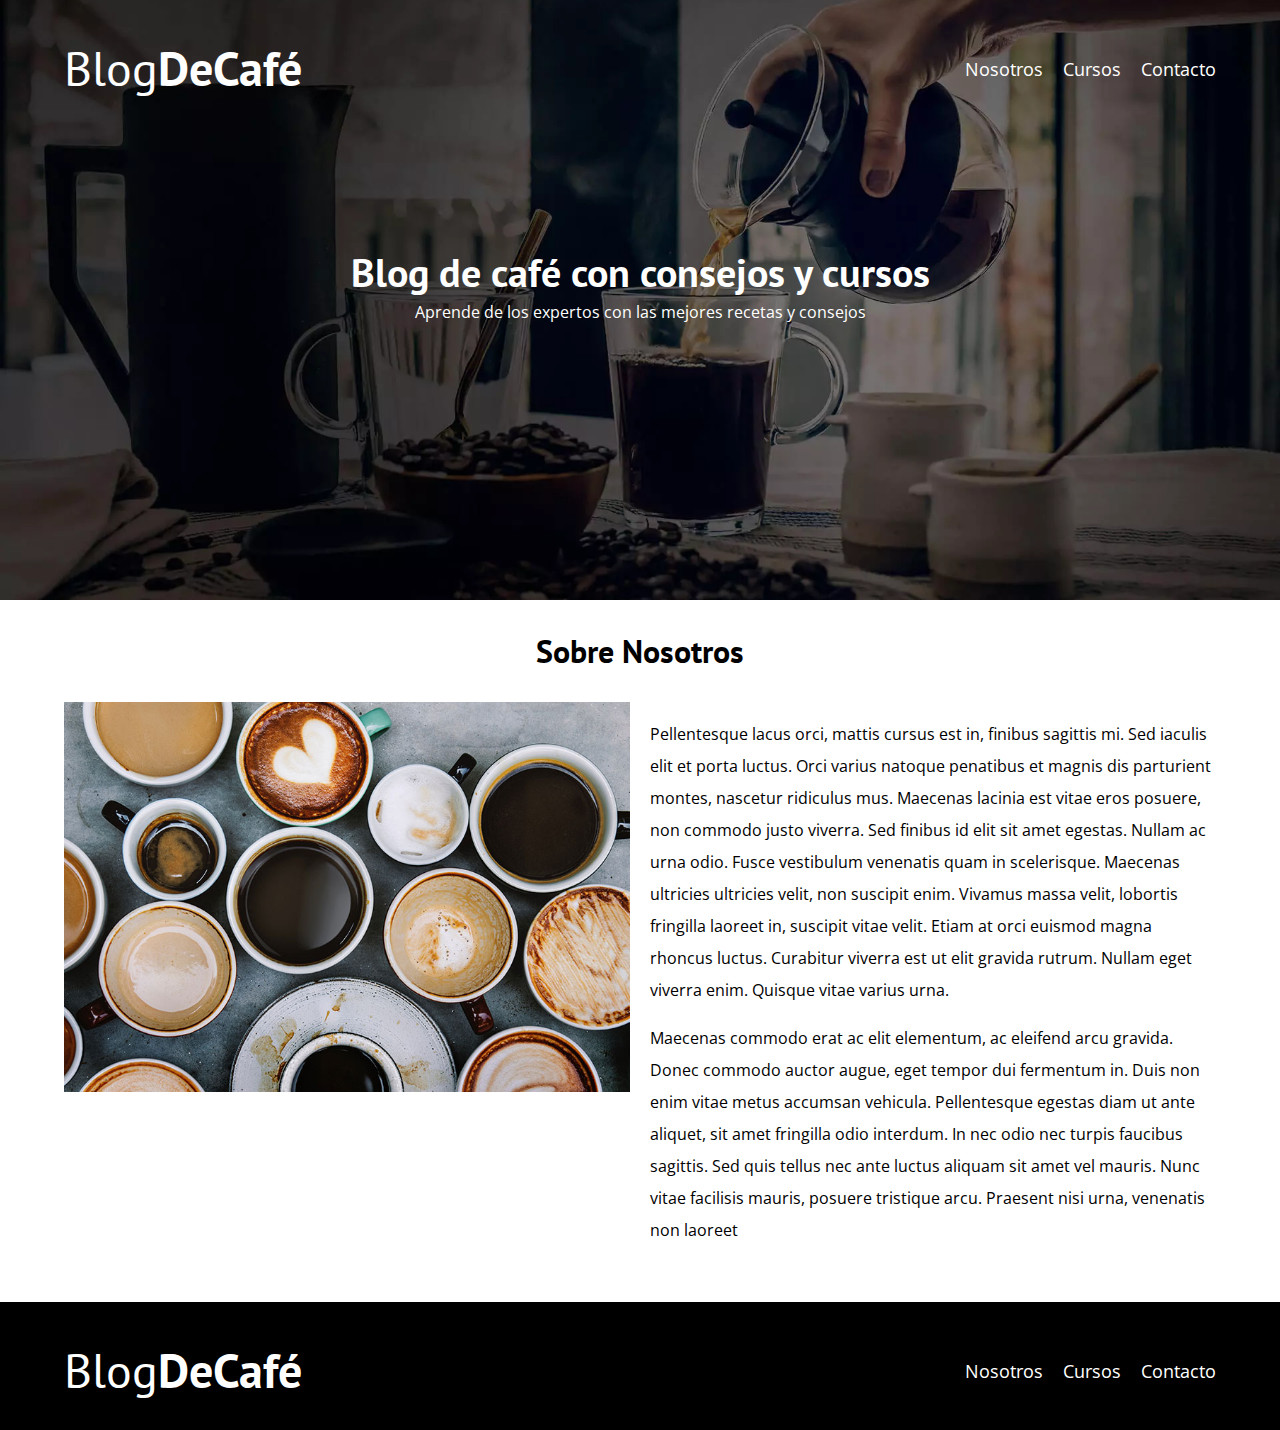
<file: blogdecafe_fin/nosotros.html>
<!DOCTYPE html>
<html lang="en">
<head>
    <meta charset="UTF-8">
    <meta name="viewport" content="width=device-width, initial-scale=1.0">
    <title>BlogDeCafé</title>
    <link rel="stylesheet" href="css/normalize.css">
    <link href="https://fonts.googleapis.com/css2?family=Open+Sans&family=PT+Sans:wght@400;700&display=swap" rel="stylesheet">
    <link rel="stylesheet" href="css/style.css">
</head>
<body>

    <header class="header">

        <div class="contenedor">
            <div class="barra">
                <a class="logo" href="index.html">
                    <h1 class="logo__nombre no-margin centrar-texto">Blog<span class="logo__bold">DeCafé</span></h1>
                </a>

                <nav class="navegacion">
                    <a href="nosotros.html" class="navegacion__enlace">Nosotros</a>
                    <a href="cursos.html" class="navegacion__enlace">Cursos</a>
                    <a href="contacto.html" class="navegacion__enlace">Contacto</a>
                </nav>
            </div>
        </div>

        <div class="header__texto">
            <h2 class="no-margin">Blog de café con consejos y cursos</h2>
            <p class="no-margin">Aprende de los expertos con las mejores recetas y consejos</p>
        </div>
    </header>

    <main class="contenedor">
        <h3 class="centrar-texto">Sobre Nosotros</h3>

        <div class="sobre-nosotros">
            <div class="sobre-nosotros__imagen">
                <img src="img/nosotros.jpg" alt="imagen nosotros">
            </div>

            <div class="sobre-nosotros__texto">
                <p>Pellentesque lacus orci, mattis cursus est in, finibus sagittis mi. Sed iaculis elit et porta luctus. Orci varius natoque penatibus et magnis dis parturient montes, nascetur ridiculus mus. Maecenas lacinia est vitae eros posuere, non commodo justo viverra. Sed finibus id elit sit amet egestas. Nullam ac urna odio. Fusce vestibulum venenatis quam in scelerisque. Maecenas ultricies ultricies velit, non suscipit enim. Vivamus massa velit, lobortis fringilla laoreet in, suscipit vitae velit. Etiam at orci euismod magna rhoncus luctus. Curabitur viverra est ut elit gravida rutrum. Nullam eget viverra enim. Quisque vitae varius urna.</p>

                <p>Maecenas commodo erat ac elit elementum, ac eleifend arcu gravida. Donec commodo auctor augue, eget tempor dui fermentum in. Duis non enim vitae metus accumsan vehicula. Pellentesque egestas diam ut ante aliquet, sit amet fringilla odio interdum. In nec odio nec turpis faucibus sagittis. Sed quis tellus nec ante luctus aliquam sit amet vel mauris. Nunc vitae facilisis mauris, posuere tristique arcu. Praesent nisi urna, venenatis non laoreet</p>
            </div>
        </div>
    </main>

    <footer class="footer">
        <div class="contenedor">
            <div class="barra">
                <a class="logo" href="index.html">
                    <h1 class="logo__nombre no-margin centrar-texto">Blog<span class="logo__bold">DeCafé</span></h1>
                </a>

                <nav class="navegacion">
                    <a href="nosotros.html" class="navegacion__enlace">Nosotros</a>
                    <a href="cursos.html" class="navegacion__enlace">Cursos</a>
                    <a href="contacto.html" class="navegacion__enlace">Contacto</a>
                </nav>
            </div>
        </div>
    </footer>
    
    <script src="js/modernizr.js"></script>
</body>
</html>
</file>
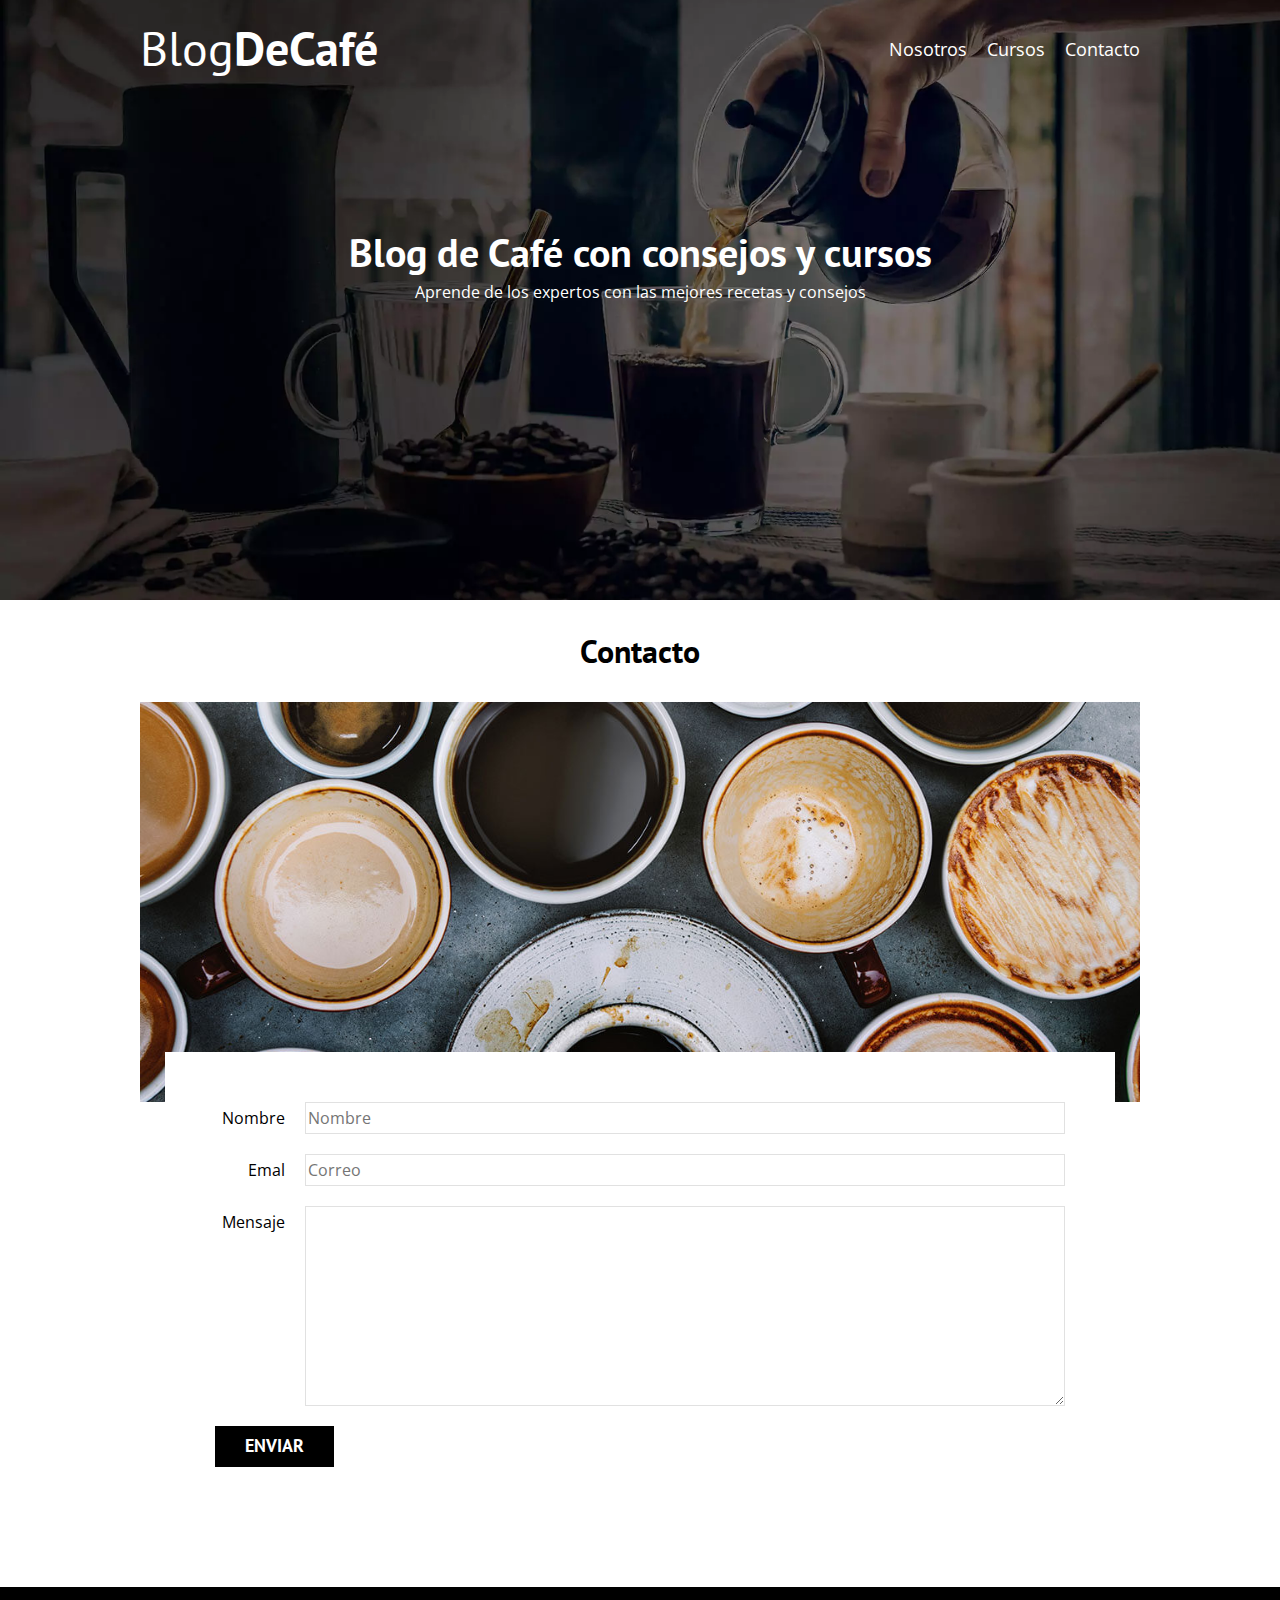
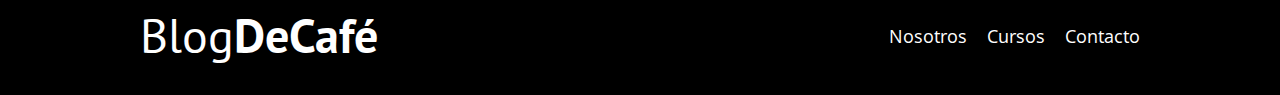
<file: blogdecafe_inicio/contacto.html>
<!DOCTYPE html>
<html lang="en">
<head>
    <meta charset="UTF-8">
    <meta name="viewport" content="width=device-width, initial-scale=1.0">
    <meta name="description" content="Blog de Café">
    <title>Contacto</title>
    <link rel="stylesheet" href="css/normalize.css">
    <link rel="preconnect" href="https://fonts.googleapis.com">
    <link rel="preconnect" href="https://fonts.gstatic.com" crossorigin>
    <link href="https://fonts.googleapis.com/css2?family=Open+Sans&family=PT+Sans:wght@400;700&display=swap" rel="stylesheet">
    <link rel="stylesheet" href="css/style.css">
</head>
<body> 
        <header class="header">

            <div class="contenedor">
                <div class="barra">
                    <a class="logo" href="index.html">
                        <h1 class="logo__nombre no-margin centrar-texto">Blog<span class="logo__bold">DeCafé</span></h1>
                    </a>

                    <nav class="navegacion">
                        <a href="nosotros.html" class="navegacion__enlace">Nosotros</a>
                        <a href="cursos.html" class="navegacion__enlace">Cursos</a>
                        <a href="contacto.html" class="navegacion__enlace">Contacto</a>
                    </nav>
                </div>

            </div>


            <div class="header__texto">
                <h2 class="no-margin">Blog de Café con consejos y cursos</h2>
                <p class="no-margin">Aprende de los expertos con las mejores recetas y consejos</p>
            </div>        
        </header>

        <main class="contenedor">
                <h3 class="centrar-texto">Contacto</h3>

                <div class="contacto-bg"></div>

                <form class="formulario" action="">
                        <div class="campo">
                        <label class="campo__label" for="">Nombre</label>
                        <input class="campo__field" type="text" placeholder="Nombre">
                        </div>

                        <div class="campo">
                        <label class="campo__label" for="">Emal</label>
                        <input class="campo__field" type="email" placeholder="Correo">
                        </div>

                        <div class="campo">
                        <label class="campo__label" for="">Mensaje</label>
                        <textarea class="campo__field campo__field--textarea" name="Mensaje" id="Mensaje"></textarea>
                        </div>

                        <div>   
                        <input type="submit" value="Enviar" class="boton boton--primario">
                        </div>
                        
                    </form>
            
                </main>
    <footer class="footer">
        <div class="contenedor centrar-footer">
            <div class="barra">
                <a class="logo" href="index.html">
                    <h1 class="logo__nombre no-margin centrar-texto">Blog<span class="logo__bold">DeCafé</span></h1>
                </a>

                <nav class="navegacion">
                    <a href="nosotros.html" class="navegacion__enlace">Nosotros</a>
                    <a href="cursos.html" class="navegacion__enlace">Cursos</a>
                    <a href="contacto.html" class="navegacion__enlace">Contacto</a>
                </nav>
            </div>

        </div>

    </footer> 
    <script src="js/modernizr.js"></script>    
</body>
</html>
</file>
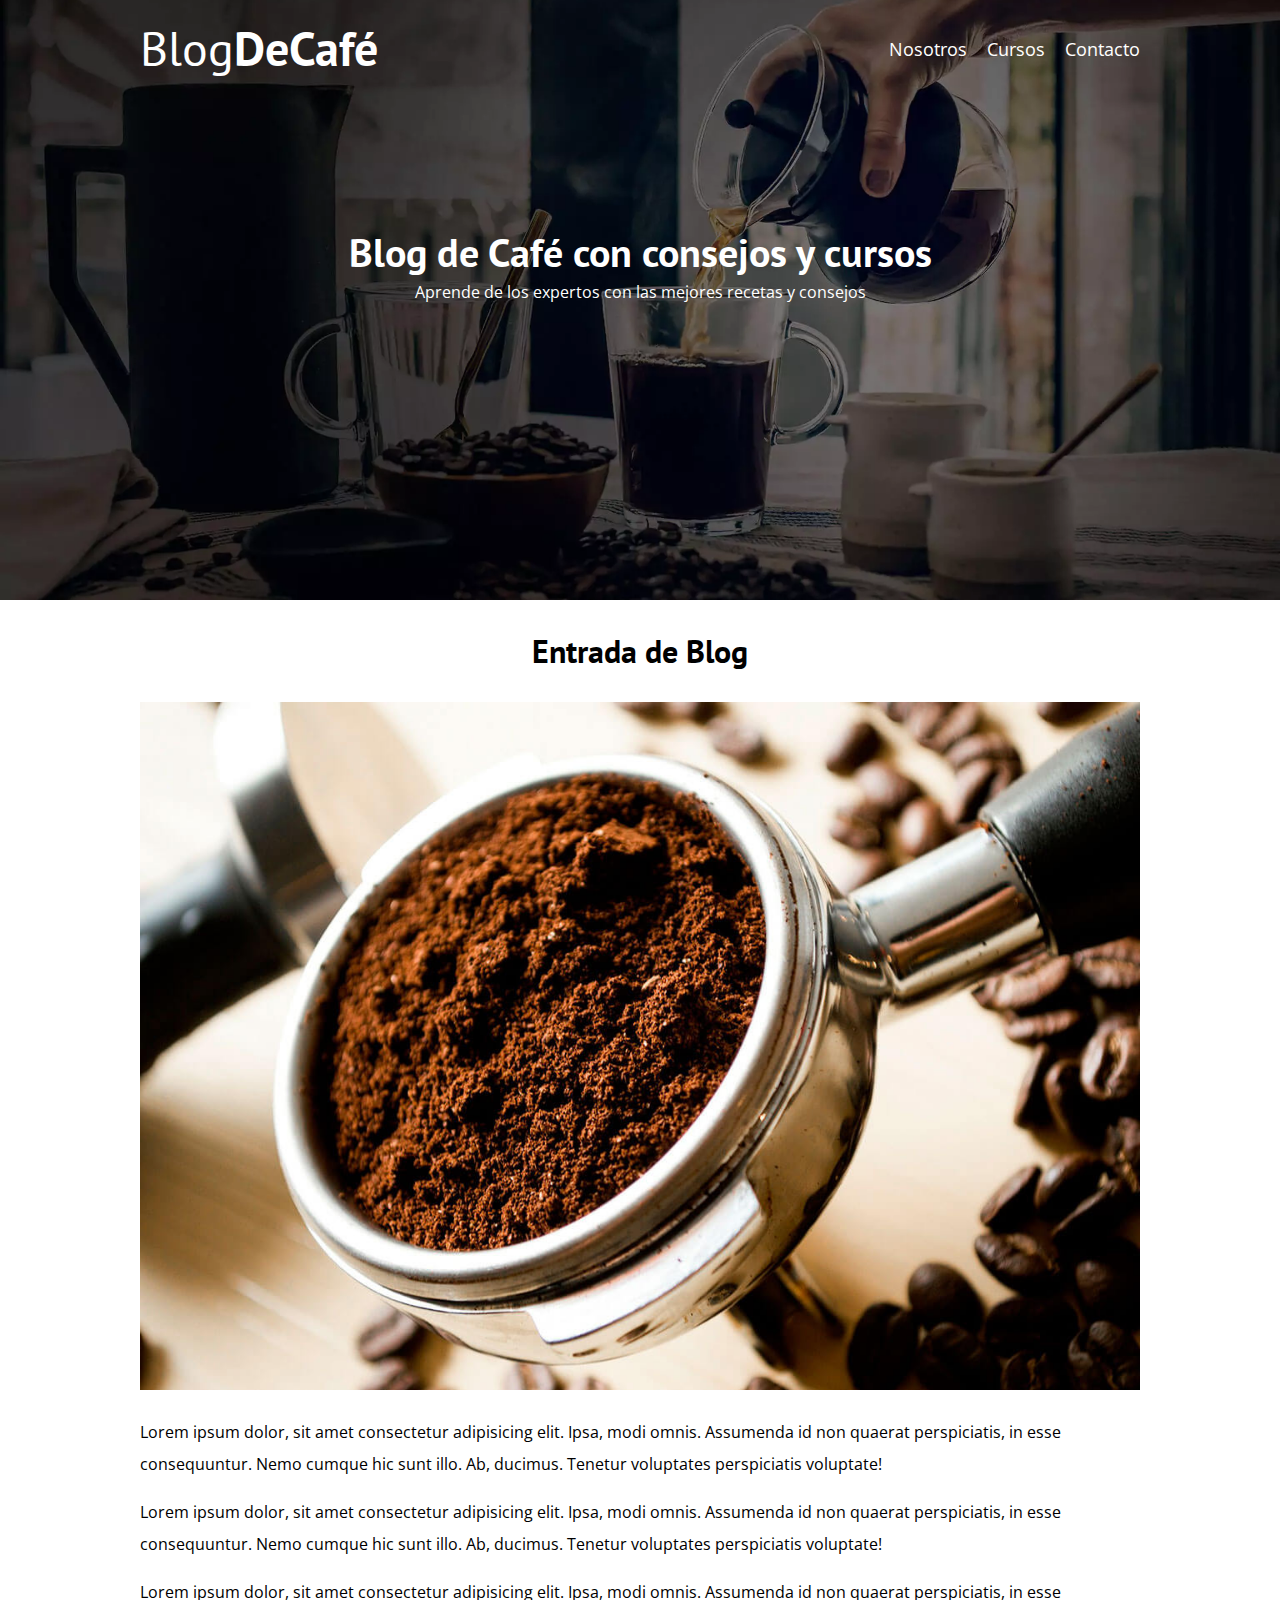
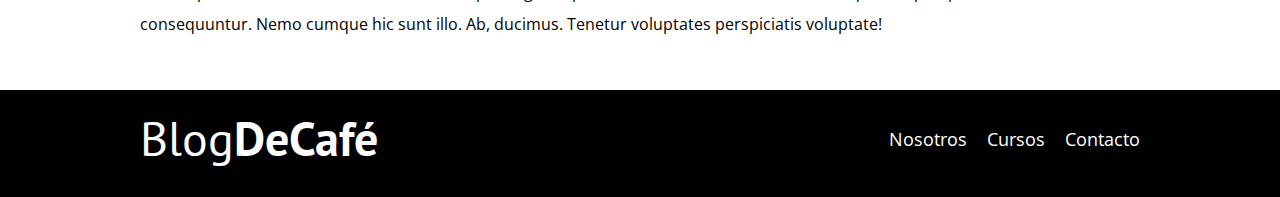
<file: blogdecafe_inicio/entrada.html>
<!DOCTYPE html>
<html lang="en">
<head>
    <meta charset="UTF-8">
    <meta name="viewport" content="width=device-width, initial-scale=1.0">
    <meta name="description" content="Blog de Café">
    <title>Blog</title>
    <link rel="stylesheet" href="css/normalize.css">
    <link rel="preconnect" href="https://fonts.googleapis.com">
    <link rel="preconnect" href="https://fonts.gstatic.com" crossorigin>
    <link href="https://fonts.googleapis.com/css2?family=Open+Sans&family=PT+Sans:wght@400;700&display=swap" rel="stylesheet">
    <link rel="stylesheet" href="css/style.css">
</head>
<body> 
        <header class="header">

            <div class="contenedor">
                <div class="barra">
                    <a class="logo" href="index.html">
                        <h1 class="logo__nombre no-margin centrar-texto">Blog<span class="logo__bold">DeCafé</span></h1>
                    </a>

                    <nav class="navegacion">
                        <a href="nosotros.html" class="navegacion__enlace">Nosotros</a>
                        <a href="cursos.html" class="navegacion__enlace">Cursos</a>
                        <a href="contacto.html" class="navegacion__enlace">Contacto</a>
                    </nav>
                </div>

            </div>


            <div class="header__texto">
                <h2 class="no-margin">Blog de Café con consejos y cursos</h2>
                <p class="no-margin">Aprende de los expertos con las mejores recetas y consejos</p>
            </div>        
        </header>

        <div class="contenedor">
            <main class="blog">
                <h3 class="centrar-texto">Entrada de Blog</h3>

                <article class="entrada contenido">
                    <div class="entrada__imagen">
                        <img src="img/blog1.jpg" alt="imagen nosotros">
                    </div>

                    <div class="entrada__contenido">
                        <p>Lorem ipsum dolor, sit amet consectetur adipisicing elit. 
                            Ipsa, modi omnis. Assumenda id non quaerat perspiciatis, in esse consequuntur. 
                            Nemo cumque hic sunt illo. Ab, ducimus. Tenetur voluptates perspiciatis voluptate!</p>
                            <p>Lorem ipsum dolor, sit amet consectetur adipisicing elit. 
                                Ipsa, modi omnis. Assumenda id non quaerat perspiciatis, in esse consequuntur. 
                                Nemo cumque hic sunt illo. Ab, ducimus. Tenetur voluptates perspiciatis voluptate!</p>
                            <p>Lorem ipsum dolor, sit amet consectetur adipisicing elit. 
                                Ipsa, modi omnis. Assumenda id non quaerat perspiciatis, in esse consequuntur. 
                                Nemo cumque hic sunt illo. Ab, ducimus. Tenetur voluptates perspiciatis voluptate!</p>       
                    </div>
                </article>

                
            </main>
            
        </div>
    <footer class="footer">
        <div class="contenedor centrar-footer">
            <div class="barra">
                <a class="logo" href="index.html">
                    <h1 class="logo__nombre no-margin centrar-texto">Blog<span class="logo__bold">DeCafé</span></h1>
                </a>

                <nav class="navegacion">
                    <a href="nosotros.html" class="navegacion__enlace">Nosotros</a>
                    <a href="cursos.html" class="navegacion__enlace">Cursos</a>
                    <a href="contacto.html" class="navegacion__enlace">Contacto</a>
                </nav>
            </div>

        </div>

    </footer>   
    <script src="js/modernizr.js"></script>  
</body>
</html>
</file>
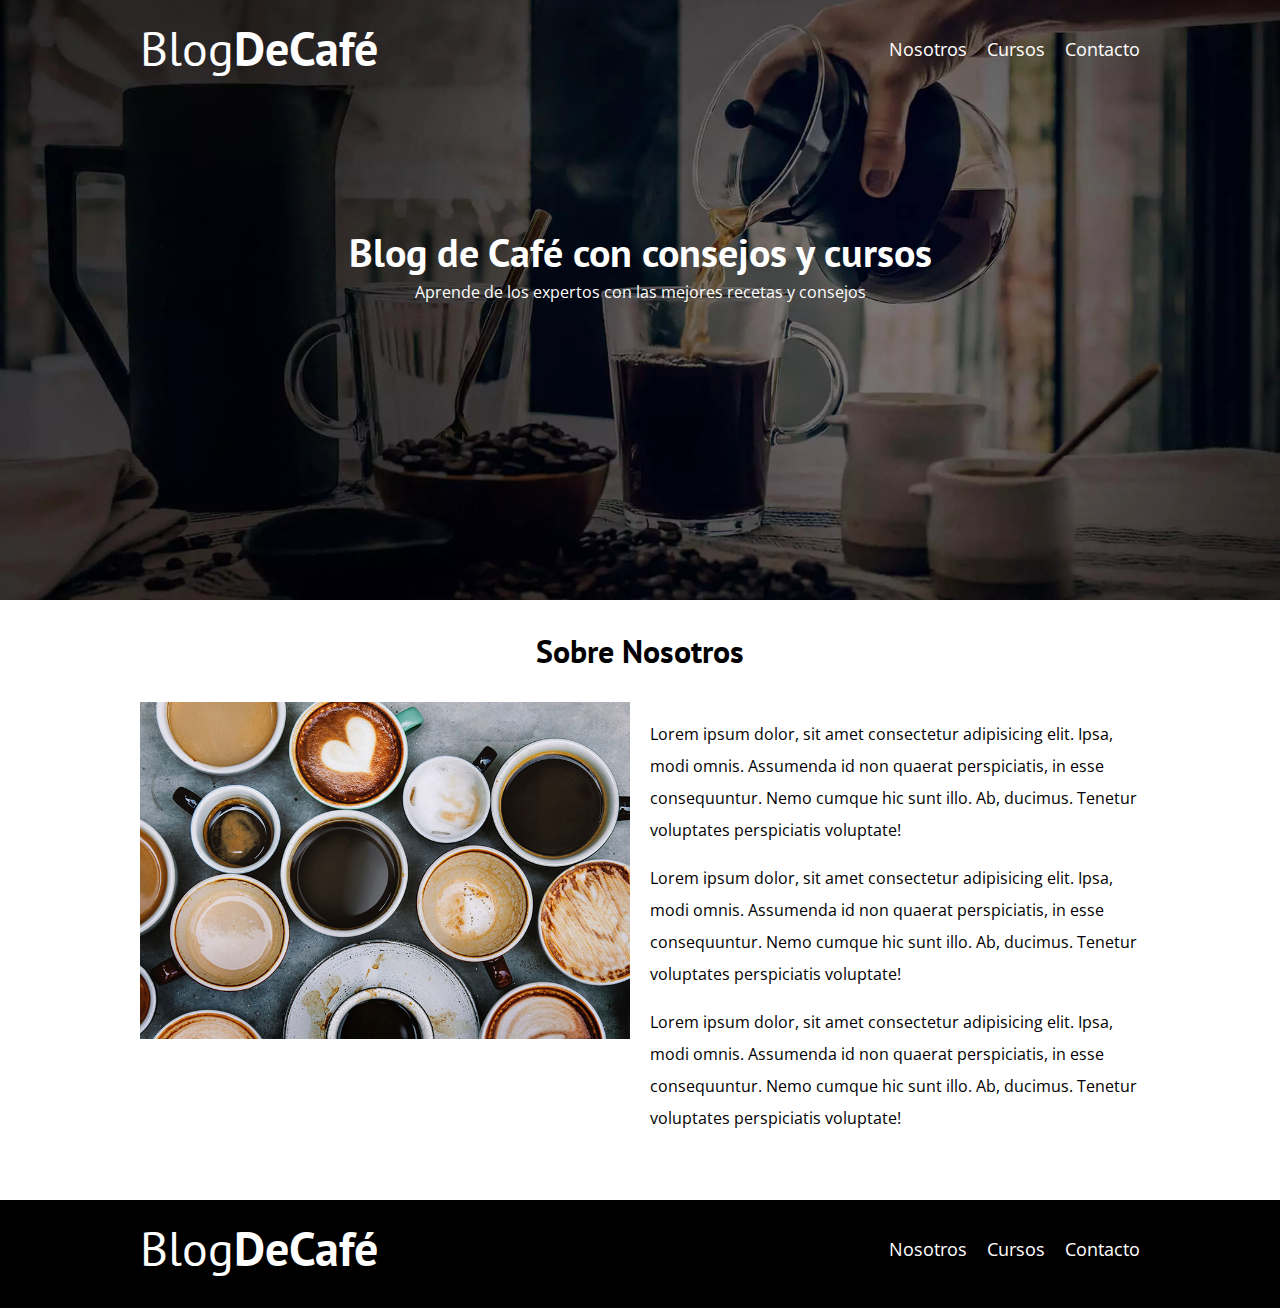
<file: blogdecafe_inicio/nosotros.html>
<!DOCTYPE html>
<html lang="en">
<head>
    <meta charset="UTF-8">
    <meta name="viewport" content="width=device-width, initial-scale=1.0">
    <meta name="description" content="Blog de Café">
    <title>Nosotros</title>
    <link rel="stylesheet" href="css/normalize.css">
    <link rel="preconnect" href="https://fonts.googleapis.com">
    <link rel="preconnect" href="https://fonts.gstatic.com" crossorigin>
    <link href="https://fonts.googleapis.com/css2?family=Open+Sans&family=PT+Sans:wght@400;700&display=swap" rel="stylesheet">
    <link rel="stylesheet" href="css/style.css">
</head>
<body> 
        <header class="header">

            <div class="contenedor">
                <div class="barra">
                    <a class="logo" href="index.html">
                        <h1 class="logo__nombre no-margin centrar-texto">Blog<span class="logo__bold">DeCafé</span></h1>
                    </a>

                    <nav class="navegacion">
                        <a href="nosotros.html" class="navegacion__enlace">Nosotros</a>
                        <a href="cursos.html" class="navegacion__enlace">Cursos</a>
                        <a href="contacto.html" class="navegacion__enlace">Contacto</a>
                    </nav>
                </div>

            </div>


            <div class="header__texto">
                <h2 class="no-margin">Blog de Café con consejos y cursos</h2>
                <p class="no-margin">Aprende de los expertos con las mejores recetas y consejos</p>
            </div>        
        </header>

        <div class="contenedor">
            <main class="blog">
                <h3 class="centrar-texto">Sobre Nosotros</h3>

                <article class="entrada contenido-nosotros">
                    <div class="entrada__imagen">
                        <img src="img/nosotros.jpg" alt="imagen nosotros">
                    </div>

                    <div class="entrada__contenido">
                        <p>Lorem ipsum dolor, sit amet consectetur adipisicing elit. 
                            Ipsa, modi omnis. Assumenda id non quaerat perspiciatis, in esse consequuntur. 
                            Nemo cumque hic sunt illo. Ab, ducimus. Tenetur voluptates perspiciatis voluptate!</p>
                            <p>Lorem ipsum dolor, sit amet consectetur adipisicing elit. 
                                Ipsa, modi omnis. Assumenda id non quaerat perspiciatis, in esse consequuntur. 
                                Nemo cumque hic sunt illo. Ab, ducimus. Tenetur voluptates perspiciatis voluptate!</p>
                            <p>Lorem ipsum dolor, sit amet consectetur adipisicing elit. 
                                Ipsa, modi omnis. Assumenda id non quaerat perspiciatis, in esse consequuntur. 
                                Nemo cumque hic sunt illo. Ab, ducimus. Tenetur voluptates perspiciatis voluptate!</p>       
                    </div>
                </article>

                
            </main>
            
        </div>
    <footer class="footer">
        <div class="contenedor centrar-footer">
            <div class="barra">
                <a class="logo" href="index.html">
                    <h1 class="logo__nombre no-margin centrar-texto">Blog<span class="logo__bold">DeCafé</span></h1>
                </a>

                <nav class="navegacion">
                    <a href="nosotros.html" class="navegacion__enlace">Nosotros</a>
                    <a href="cursos.html" class="navegacion__enlace">Cursos</a>
                    <a href="contacto.html" class="navegacion__enlace">Contacto</a>
                </nav>
            </div>

        </div>

        <script src="js/modernizr.js"></script> 
    </footer>    
</body>
</html>
</file>
<file: blogdecafe_fin/css/style.css>
:root {
    --fuenteHeading: 'PT Sans', sans-serif;
    --fuenteParrafos: 'Open Sans', sans-serif;

    --primario: #784D3C;
    --gris: #e1e1e1;
    --blanco: #ffffff;
    --negro: #000000;
}
html {
    box-sizing: border-box;
    font-size: 62.5%; /* 1 rem = 10px */    
}
*, *:before, *:after {
    box-sizing: inherit;
}
body {
    font-family: var(--fuenteParrafos);
    font-size: 1.6rem;
    line-height: 2;
}

/** Globales **/
.contenedor {
    width: min(90%, 120rem);
    margin: 0 auto;
}
a {
    text-decoration: none;
}
h1, h2, h3, h4 {
    font-family: var(--fuenteHeading);
    line-height: 1.2;
}
h1 {
    font-size: 4.8rem;
}
h2 {
    font-size: 4rem;
}
h3 {
    font-size: 3.2rem;
}
h4 {
    font-size: 2.8rem;
}
img {
    max-width: 100%;
}
/** Utilidades **/
.no-margin {
    margin: 0;
}
.no-padding {
    padding: 0;
}
.centrar-texto {
    text-align: center;
}

/** Header **/
.webp .header {
    background-image: url(../img/banner.webp);
}
.no-webp .header {
    background-image: url(../img/banner.jpg);
}
.header {
    height: 60rem;
    background-size: cover;
    background-repeat: no-repeat;
    background-position: center center;
}
.header__texto {
   text-align: center;
   color: var(--blanco);
   margin-top: 5rem;
}
@media (min-width: 768px) {
    .header__texto {
        margin-top: 15rem;
    }
}
.barra {
    padding-top: 4rem;
}

@media (min-width: 768px) {
    .barra {
        display: flex;
        justify-content: space-between;
        align-items: center;
    }
}
.logo {
    color: var(--blanco);
    
}
.logo__nombre {
    font-weight: 400;
}
.logo__bold {
    font-weight: 700;
}
@media (min-width: 768px) {
    .navegacion {
        display: flex;
        gap: 2rem;
    }
}
.navegacion__enlace {
    display: block;
    text-align: center;
    font-size: 1.8rem;
    color: var(--blanco);
}

@media (min-width: 768px) {
    .contenido-principal {
        display: grid;
        grid-template-columns: 2fr 1fr;
        column-gap: 4rem;
    }
}

.entrada {
    border-bottom: 1px solid var(--gris);
    margin-bottom: 2rem;
}
.entrada:last-of-type {
    border: none;
    margin-bottom: 0;
}
.boton {
    display: block;
    font-family: var(--fuenteHeading);
    color: var(--blanco);
    text-align: center;
    padding: 1rem 3rem;
    font-size: 1.8rem;
    text-transform: uppercase;
    font-weight: 700;
    margin-bottom: 2rem;
    border: none;
}

@media (min-width: 768px) {
    .boton {
        display: inline-block;

    }
}
.boton:hover {
    cursor: pointer;
}
.boton--primario {
    background-color: var(--negro);
}
.boton--secundario {
    background-color: var(--primario);
}

.cursos {
    list-style: none;
}

.widget-curso {
    border-bottom: 1px solid var(--gris);
    margin-bottom: 2rem;
}
.widget-curso:last-of-type {
    border: none;
    margin-bottom: 0;
}
.widget-curso__label {
    font-family: var(--fuenteHeading);
    font-weight: bold;
}
.widget-curso__info {
    font-weight: normal;
}
.widget-curso__label,
.widget-curso__info {
    font-size: 2rem;
}

.footer {
    background-color: var(--negro);
    padding-bottom: 3rem;
    margin-top: 4rem;
}

/** Sobre Nosotros **/
@media (min-width: 768px) {
    .sobre-nosotros {
        display: grid;
        grid-template-columns: repeat(2, 1fr);
        column-gap: 2rem;
    }
}

/** Cursos **/
.curso {
    padding: 3rem 0;
    border-bottom: 1px solid var(--gris);
}
@media (min-width: 768px) {
    .curso {
        display: grid;
        grid-template-columns: 1fr 2fr;
        column-gap: 2rem;
    }
}
.curso:last-of-type {
   border: none;
}
.curso__label {
    font-family: var(--fuenteHeading);
    font-weight: bold;
}
.curso__info {
    font-weight: normal;
}
.curso__label,
.curso__info {
    font-size: 2rem;
}

/** Contacto **/
.contacto-bg {
    background-image: url(../img/contacto.jpg);
    height: 40rem;
    background-size: cover;
    background-repeat: no-repeat;
}

.formulario {
    background-color: var(--blanco);
    margin: -5rem auto 0 auto;
    width: 95%;
    padding: 5rem;
}
.campo {
    display: flex;
    margin-bottom: 2rem;
}
.campo__label {
    flex: 0 0 9rem;
    text-align: right;
    padding-right: 2rem;
}
.campo__field {
    flex: 1;
    border: 1px solid var(--gris);
}
.campo__field--textarea {
    height: 20rem;
}
</file>
<file: blogdecafe_inicio/css/style.css>
:root{
    --fuenteHeading: 'PT Sans', sans-serif;
    --fuenteParrafos: 'Open Sans', sans-serif;

    --ColorPrimario: #784D3C;
    --Blanco: #fff;
    --Negro: #000;
    --Claro: #e1e1e1;
}
html{
    box-sizing: border-box;
    font-size: 62.5%;
}
*,*:before,*:after{
    box-sizing: inherit;
}
body{
    font-family: var(--fuenteParrafos);
    font-size: 1.6rem;
    line-height: 2;
}

/* Globales */
.contenedor{
    max-width: 100rem;
    width: 90%;
    margin: 0 auto;
}
a{
    text-decoration: none;
}
h1,h2,h3,h4{
    font-family: var(--fuenteHeading);
    line-height: 1.2;
}
h1{
    font-size: 4.8rem;
}
h2{
    font-size: 4rem;
}
h3{
    font-size: 3.2rem;
}
h4{
    font-size: 2.8rem;
}
img{
    max-width: 100%;
}

/* Utilidades */
.no-margin{
    margin: 0;
}
.no-padding{
    padding: 0;
}
.centrar-texto{
    text-align: center;
}

/* HEADER */
.webp .header{
    background-image: url("../img/banner.webp");
}
.no-webp .header{
    background-image: url("../img/banner.jpg");
}
.header{
    height: 60rem;
    background-size: cover;
    background-repeat: no-repeat;
    background-position: center center;
}
.header__texto{
    color: var(--Blanco);
    text-align: center;
    margin-top: 5rem;
}
@media(min-width:768px){
    .header__texto{
        margin-top: 15rem;
    }
}
.barra{
    padding-top: 2rem;
}
@media(min-width:768px){
    .barra{
        display: flex;
        justify-content: space-between;
        align-items: center;
    }
    
}
.logo{
        color: var(--Blanco);
    }
.logo__nombre{
        font-weight: normal;
    }
.logo__bold{
        font-weight: bold;
    }
 .navegacion__enlace{
        display: block;
        text-align: center;
        font-size: 1.8rem;
        color: var(--Blanco);
    }   
 @media(min-width:768px){
    .navegacion{
        display: flex;
        gap: 2rem;
    }
}
@media(min-width:768px){
    .contenido-principal{
        display: grid;
        grid-template-columns: 2fr 1fr;
        gap: 4rem;
    }
    
} 
.entrada{
    border-bottom: 1px dashed var(--Claro);
    margin-bottom: 2rem;
} 
.entrada:last-of-type{
    border: none;
    margin: 0;
}
.widget-curso{
    border-bottom: 1px dashed var(--Claro);
    margin-bottom: 2rem;
}
.widget-curso:last-of-type{
    border: none;
    margin: 0;
}
.widget-curso__label{
    font-family: var(--fuenteHeading);
    font-weight: bold;
}
.widget-curso__info{
    font-family: var(--fuenteHeading);
    font-weight: normal;
}
.boton{
    display: block;
    font-family: var(--fuenteHeading);
    padding: 1rem 3rem;
    font-size: 1.8rem;
    text-transform: uppercase;
    font-weight: bold;
    margin-bottom: 2rem;
    border: none;
}
@media(min-width:768px){
    .boton{
        display: inline-block;
    }
}
.boton:hover{
    cursor: pointer;
}
.boton--primario{
    background-color: var(--Negro);
    color: var(--Blanco);
    text-align: center;
}
.boton--secundario{
    background-color: var(--ColorPrimario);
    color: var(--Blanco);
}
.cursos{
    list-style: none;
}
.footer{
    background-color: var(--Negro);
    margin-top: 5rem;
}
.centrar-footer{
    padding-bottom: 3rem;
}

/* SOBRE NOSOTROS */
@media(min-width:768px){
    .contenido-nosotros{
        display: grid;
        grid-template-columns: repeat(2, 1fr);
        gap: 2rem;
    }
    
} 

/* CURSOS */
.curso{
    border-bottom: 1px dashed var(--Claro);
    padding: 4rem 0;
}
.curso:last-of-type{
    border-bottom: none;
}
@media(min-width:768px){
   .curso{
    display: grid;
    grid-template-columns: 4fr 6fr;
    
}
.curso__lista{
    list-style: none;
    margin: 0; 
} 
}

/* FORMULARIO */
.contacto-bg{
    background-image: url(../img/contacto.jpg);
    height: 40rem;
    background-size: cover;
    background-repeat: no-repeat;
}
.formulario{
    background-color: var(--Blanco);
    margin: -5rem auto 0 auto;
    width: 95%;
    padding: 5rem;
}
.campo{
    display: flex;
    margin-bottom: 2rem;
}
.campo__label{
    flex: 0 0 9rem;
    text-align: right;
    padding-right: 2rem;
}
.campo__field{
    flex: 1;
    border: 1px solid var(--Claro);
}
.campo__field--textarea{
    height: 20rem;
}
textarea{
    overflow: auto;
}
</file>
